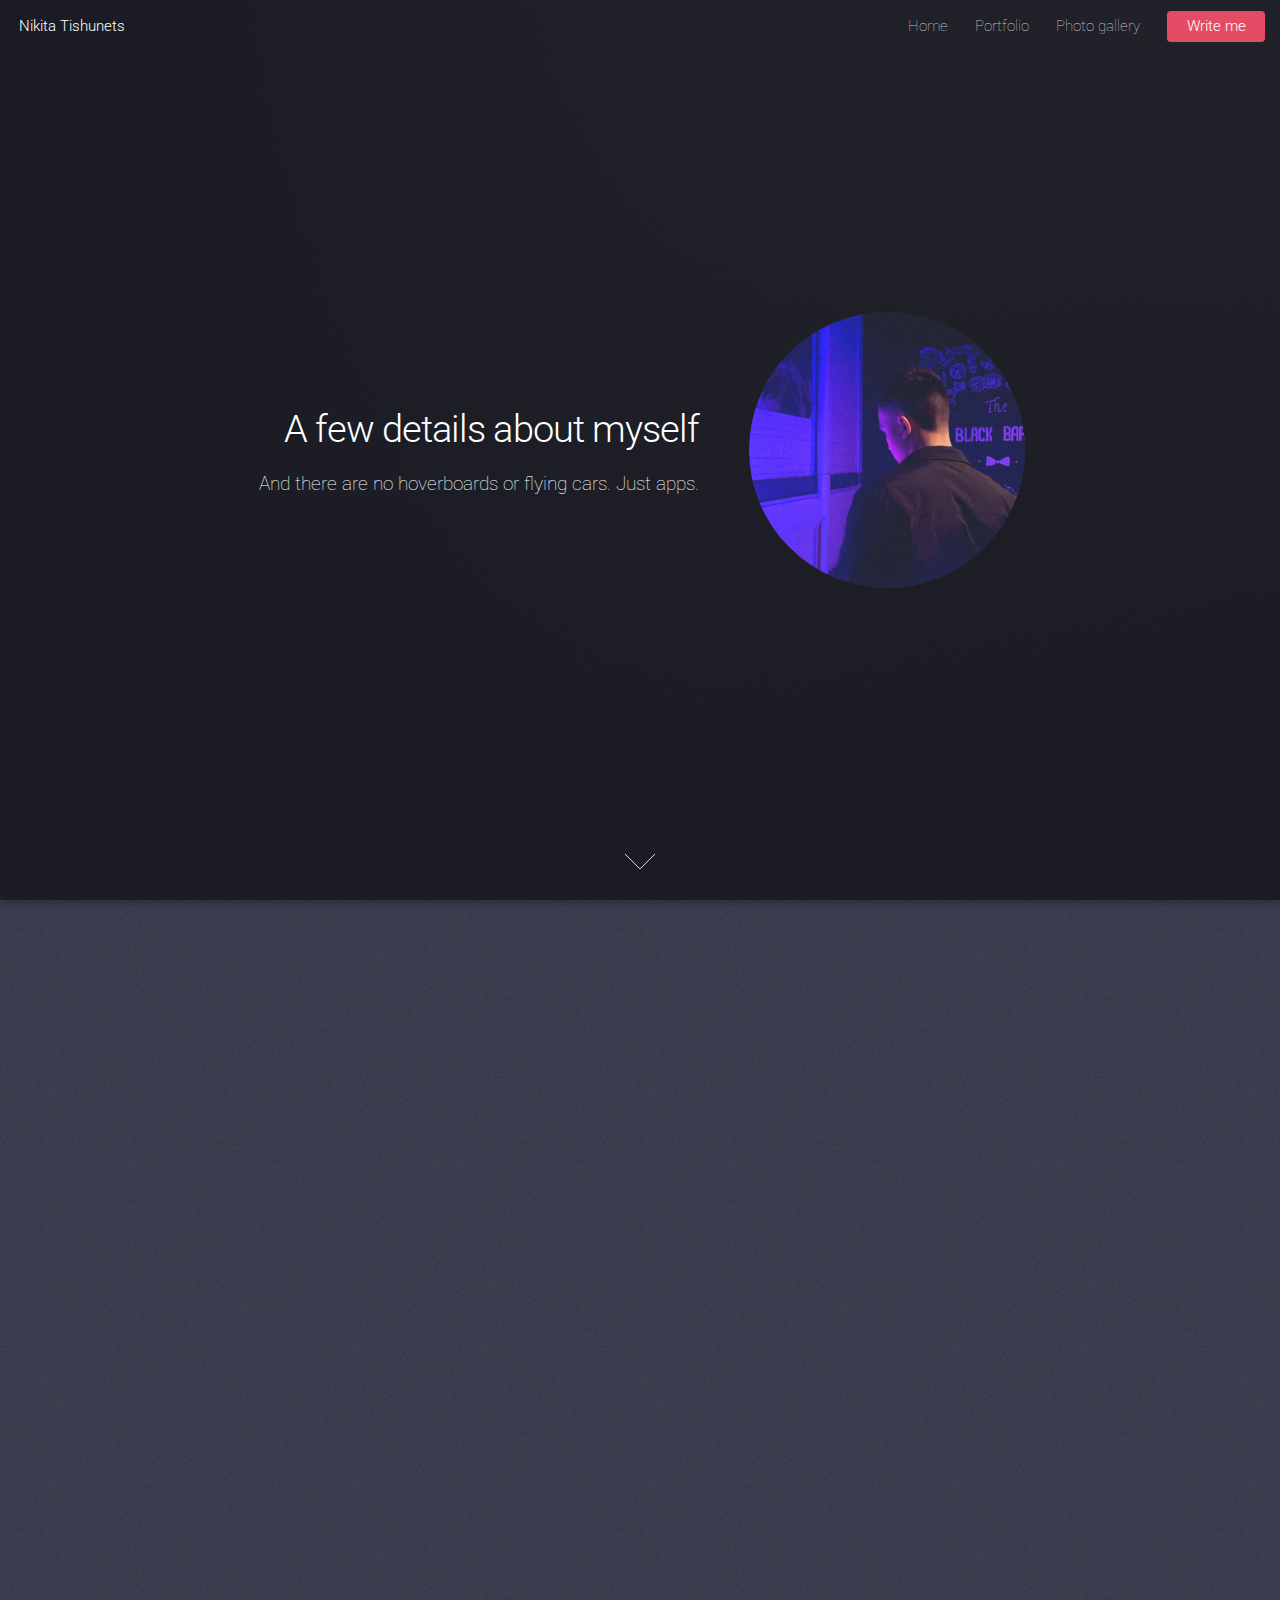
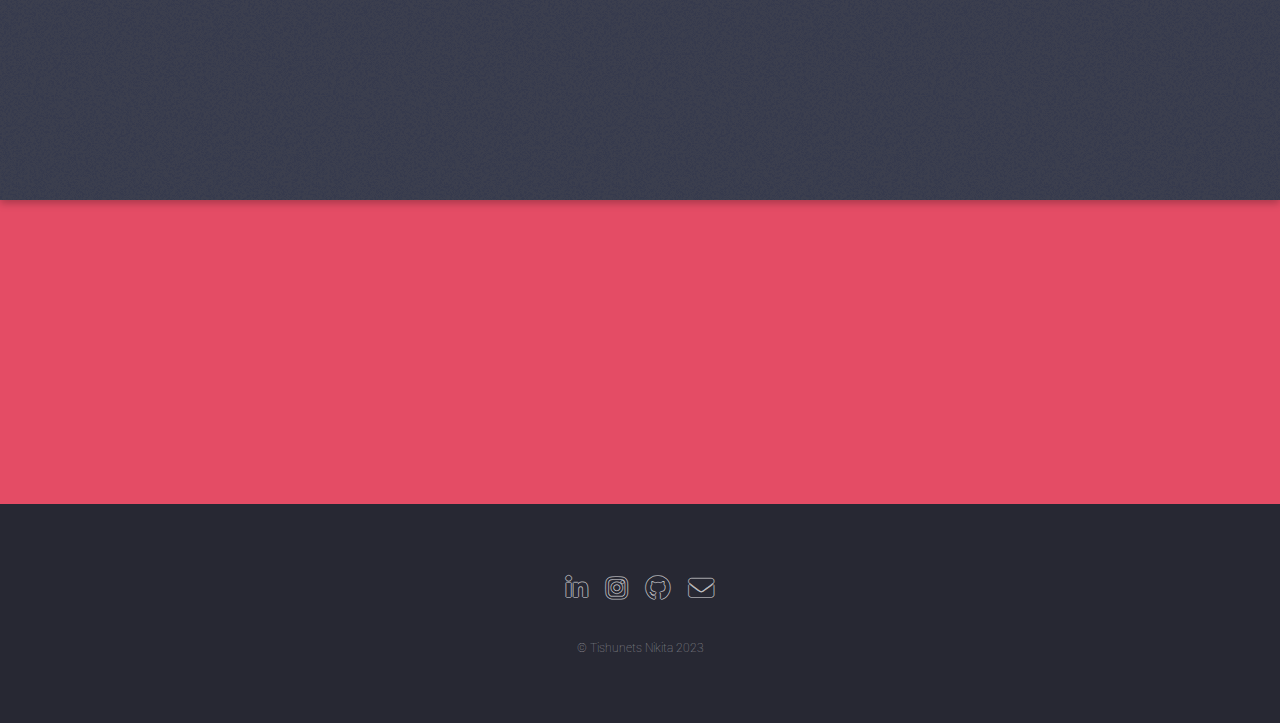
<file: index.html>
<!DOCTYPE HTML>

<html>
	<head>
		<title>nikitezz</title>
		<meta charset="utf-8" />
		<meta name="viewport" content="width=device-width, initial-scale=1, user-scalable=no" />
		<link rel="stylesheet" href="assets/css/main.css" />
		<noscript><link rel="stylesheet" href="assets/css/noscript.css" /></noscript>
		<link rel="shortcut icon" href="images/4.jpg" type="image/x-icon">
	</head>
	<body class="is-preload landing">
		<div id="page-wrapper">
				<header id="header">
					<h1 id="logo" translate="no"><a href="index.html">Nikita Tishunets</a></h1>
					<nav id="nav">
						<ul>
							<li><a href="index.html">Home</a></li>
							<li><a href="portfolio/index.html">Portfolio</a></li>
							<li><a href="photoGallery/index.html">Photo gallery							</a></li>
							<li><a href="messageUser/index.html" class="button primary">Write me</a></li>
						</ul>
					</nav>
				</header>
				<section id="banner">
					<div class="content">
						<header>
							<h2 translate="no">A few details about myself</h2>
							<p translate="no">And there are no hoverboards or flying cars.
							Just apps.</p>
						</header>
						<span class="image"><img src="images/1.jpg" alt="" /></span>
					</div>
					<a href="#one" class="goto-next scrolly">Next</a>
				</section>

				<section id="one" class="spotlight style1 bottom">
					
					<span class="image fit main"><img src="images/3.jpg" alt="" /></span>
					<div class="content">
						<div class="container">
							<div class="row">
								<div class="col-4 col-12-medium">
									<header>
										<h2>What I do?</h2>
										<p>It made me forget what I was doing.</p>
									</header>
								</div>
								<div class="col-4 col-12-medium">
									<p>I have been developing websites for several years. At the moment I devote more time to back-end development.</p>
								</div>
								<div class="col-4 col-12-medium">
									<p>I work with modern technologies such as: HTML, CSS (Bootstrap), JS (Vue), PHP, Laravel, MqSQL...<br>I have experience with version control system git..</p>
								</div>
							</div>
						</div>
					</div>
					<a href="#five" class="goto-next scrolly">Next</a>

				</section>

				<section id="five" class="wrapper style2 special fade">
					
					<div class="container">
						<header>
							<h2>Order service							</h2>
							<p>Write your email address and I will contact you..</p>
						</header>

						<form method="post" action="https://sheetdb.io/api/v1/th6o8rxmzz4rt" method="post" id="sheetdb-form" class="cta">
							<div class="row gtr-uniform gtr-50">
								<div class="col-8 col-12-xsmall"><input type="email" name="data[email]" id="email" required autocomplete="off" placeholder="Your Email Address" /></div>
								<div class="col-4 col-12-xsmall"><input type="submit" value="Get Started" class="fit primary" /></div>
							</div>
						</form>
					</div>
				</section>
				
			<!-- Footer -->
				<footer id="footer">
					<ul class="icons">
						<li><a href="#" class="icon brands alt fa-linkedin-in"><span class="label">LinkedIn</span></a></li>
						<li><a href="https://instagram.com/nikitezzz?igshid=YmMyMTA2M2Y=" class="icon brands alt fa-instagram"><span class="label">Instagram</span></a></li>
						<li><a href="https://github.com/nikitezz" class="icon brands alt fa-github"><span class="label">GitHub</span></a></li>
						<li><a href="tischunez@gmail.com" class="icon solid alt fa-envelope"><span class="label">Email</span></a></li>
					</ul>
					<ul class="copyright">
						<li>&copy; Tishunets Nikita 2023</li>
					</ul>
				</footer>

		</div>

		<!-- Scripts -->
			<script src="assets/js/jquery.min.js"></script>
			<script src="assets/js/jquery.scrolly.min.js"></script>
			<script src="assets/js/jquery.dropotron.min.js"></script>
			<script src="assets/js/jquery.scrollex.min.js"></script>
			<script src="assets/js/browser.min.js"></script>
			<script src="assets/js/breakpoints.min.js"></script>
			<script src="assets/js/util.js"></script>
			<script src="assets/js/main.js"></script>
			<script>
				var form = document.getElementById('sheetdb-form');
				form.addEventListener("submit",e=>{
					e.preventDefault();
					fetch(form.action,{
						method: "POST",
						body: new FormData(document.getElementById("sheetdb-form")),
					}).then(
							response =>response.json(),
							alert("Данные отправлены успешно! Автор свяжется с вами)")
						);
						
					});
			</script>

	</body>
</html>
</file>
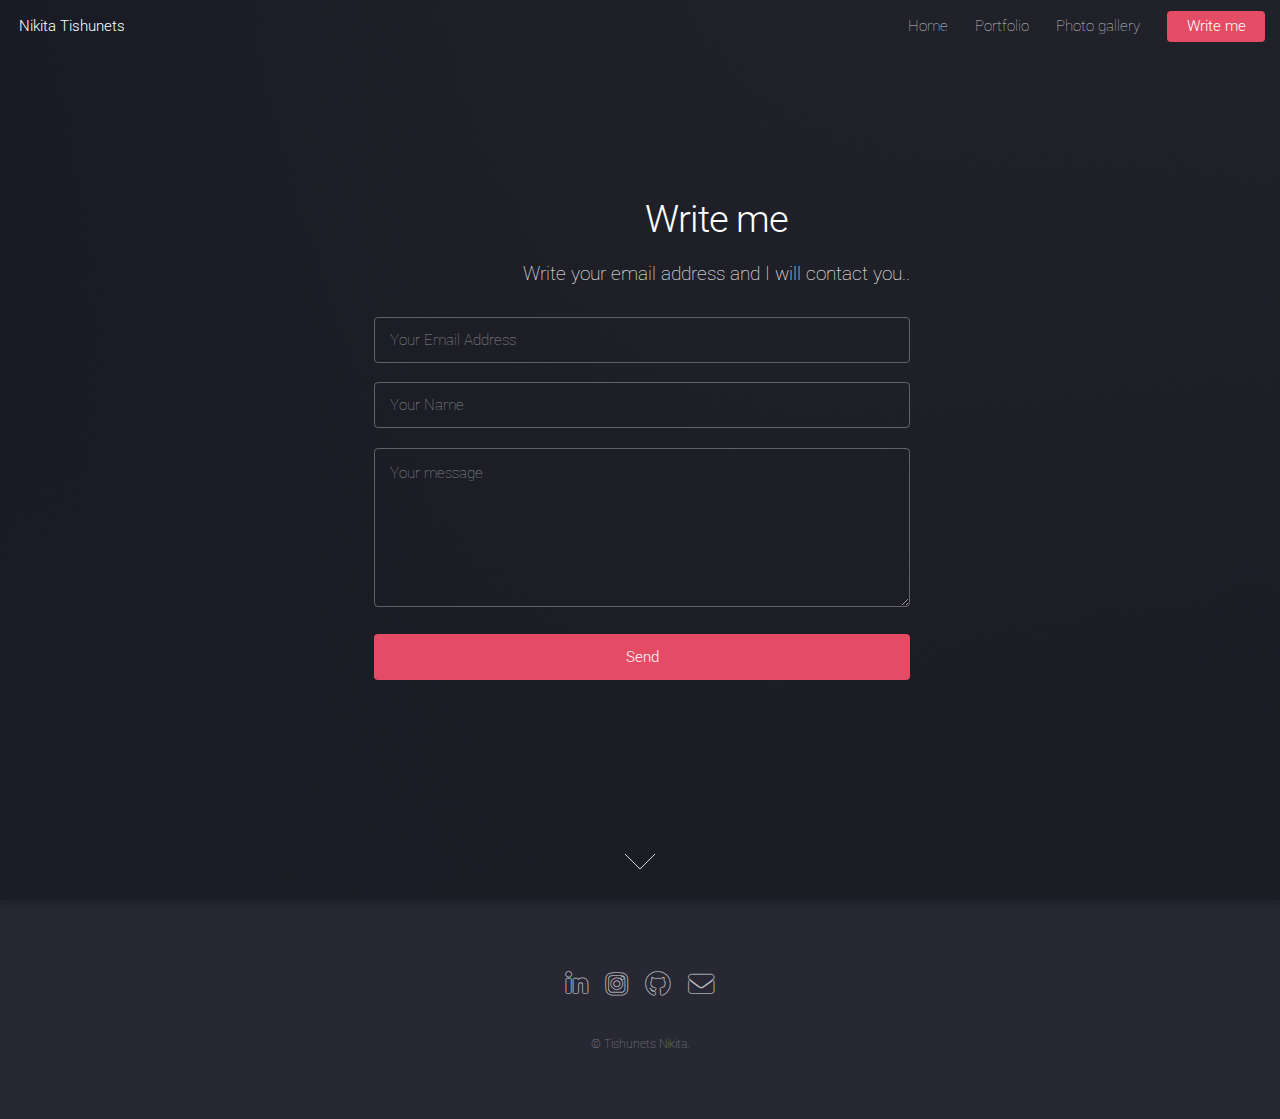
<file: messageUser/index.html>
<!DOCTYPE HTML>

<html>
	<head>
		<title>nikitezz</title>
		<meta charset="utf-8" />
		<meta name="viewport" content="width=device-width, initial-scale=1, user-scalable=no" />
		<link rel="stylesheet" href="../assets/css/main.css" />
		<noscript><link rel="stylesheet" href="../assets/css/noscript.css" /></noscript>
		<link rel="shortcut icon" href="../images/4.jpg" type="image/x-icon">
	</head>
	<body class="is-preload landing">
		<div id="page-wrapper">

			<!-- Header -->
				<header id="header">
					<h1 id="logo"><a href="../index.html">Nikita Tishunets</a></h1>
					<nav id="nav">
						<ul>
                            <li><a href="../index.html">Home</a></li>
							<li><a href="../portfolio/index.html">Portfolio</a></li>
							<li><a href="../photoGallery/index.html">Photo gallery							</a></li>
							<li><a href="../messageUser/index.html" class="button primary">Write me</a></li>						</ul>
					</nav>
				</header>

			<!-- Banner -->
				<section id="banner">
					<div class="content">
						<header>
							<h2 style="text-align: center;">Write me							</h2>
							<p style="text-align: center;">Write your email address and I will contact you..</p>
                            <br>
						</header>

						<form method="post" action="https://sheetdb.io/api/v1/th6o8rxmzz4rt" id="sheetdb" class="cta">
							<div class="row gtr-uniform gtr-50">
								<div class="col-12 col-12-xsmall"><input type="email" name="data[email]" id="email" required autocomplete="off" placeholder="Your Email Address" /></div>
                                <div class="col-12 col-12-xsmall"><input type="text" name="data[name]" id="name" required autocomplete="off" placeholder="Your Name" /></div>
                                <div class="col-12 col-12-xsmall"><textarea name="data[message]" id="message" cols="30" rows="5" placeholder="Your message"></textarea></div>
                            </div><br>
                            <div class="col-4 col-12-xsmall"><input type="submit" value="Send" class="fit primary" /></div>

						</form>
					</div>
					<a href="#footer" class="goto-next scrolly">Next</a>
				</section>

				
			<!-- Footer -->
				<footer id="footer">
					<ul class="icons">
						<li><a href="#" class="icon brands alt fa-linkedin-in"><span class="label">LinkedIn</span></a></li>
						<li><a href="https://instagram.com/nikitezzz?igshid=YmMyMTA2M2Y=" class="icon brands alt fa-instagram"><span class="label">Instagram</span></a></li>
						<li><a href="https://github.com/nikitezz" class="icon brands alt fa-github"><span class="label">GitHub</span></a></li>
						<li><a href="tischunez@gmail.com" class="icon solid alt fa-envelope"><span class="label">Email</span></a></li>
					</ul>
					<ul class="copyright">
						<li>&copy; Tishunets Nikita.</li>
					</ul>
				</footer>

		</div>

		<!-- Scripts -->
			<script src="../assets/js/jquery.min.js"></script>
			<script src="../assets/js/jquery.scrolly.min.js"></script>
			<script src="../assets/js/jquery.dropotron.min.js"></script>
			<script src="../assets/js/jquery.scrollex.min.js"></script>
			<script src="../assets/js/browser.min.js"></script>
			<script src="../assets/js/breakpoints.min.js"></script>
			<script src="../assets/js/util.js"></script>
			<script src="../assets/js/main.js"></script>
            <script>
				var form = document.getElementById('sheetdb');
				form.addEventListener("submit",e=>{
					e.preventDefault();
					fetch(form.action,{
						method: "POST",
						body: new FormData(document.getElementById("sheetdb")),
					}).then(
							response =>response.json(),
							alert("Данные отправлены успешно! Автор свяжется с вами)")
						);
						
					});
			</script>

	</body>
</html>
</file>
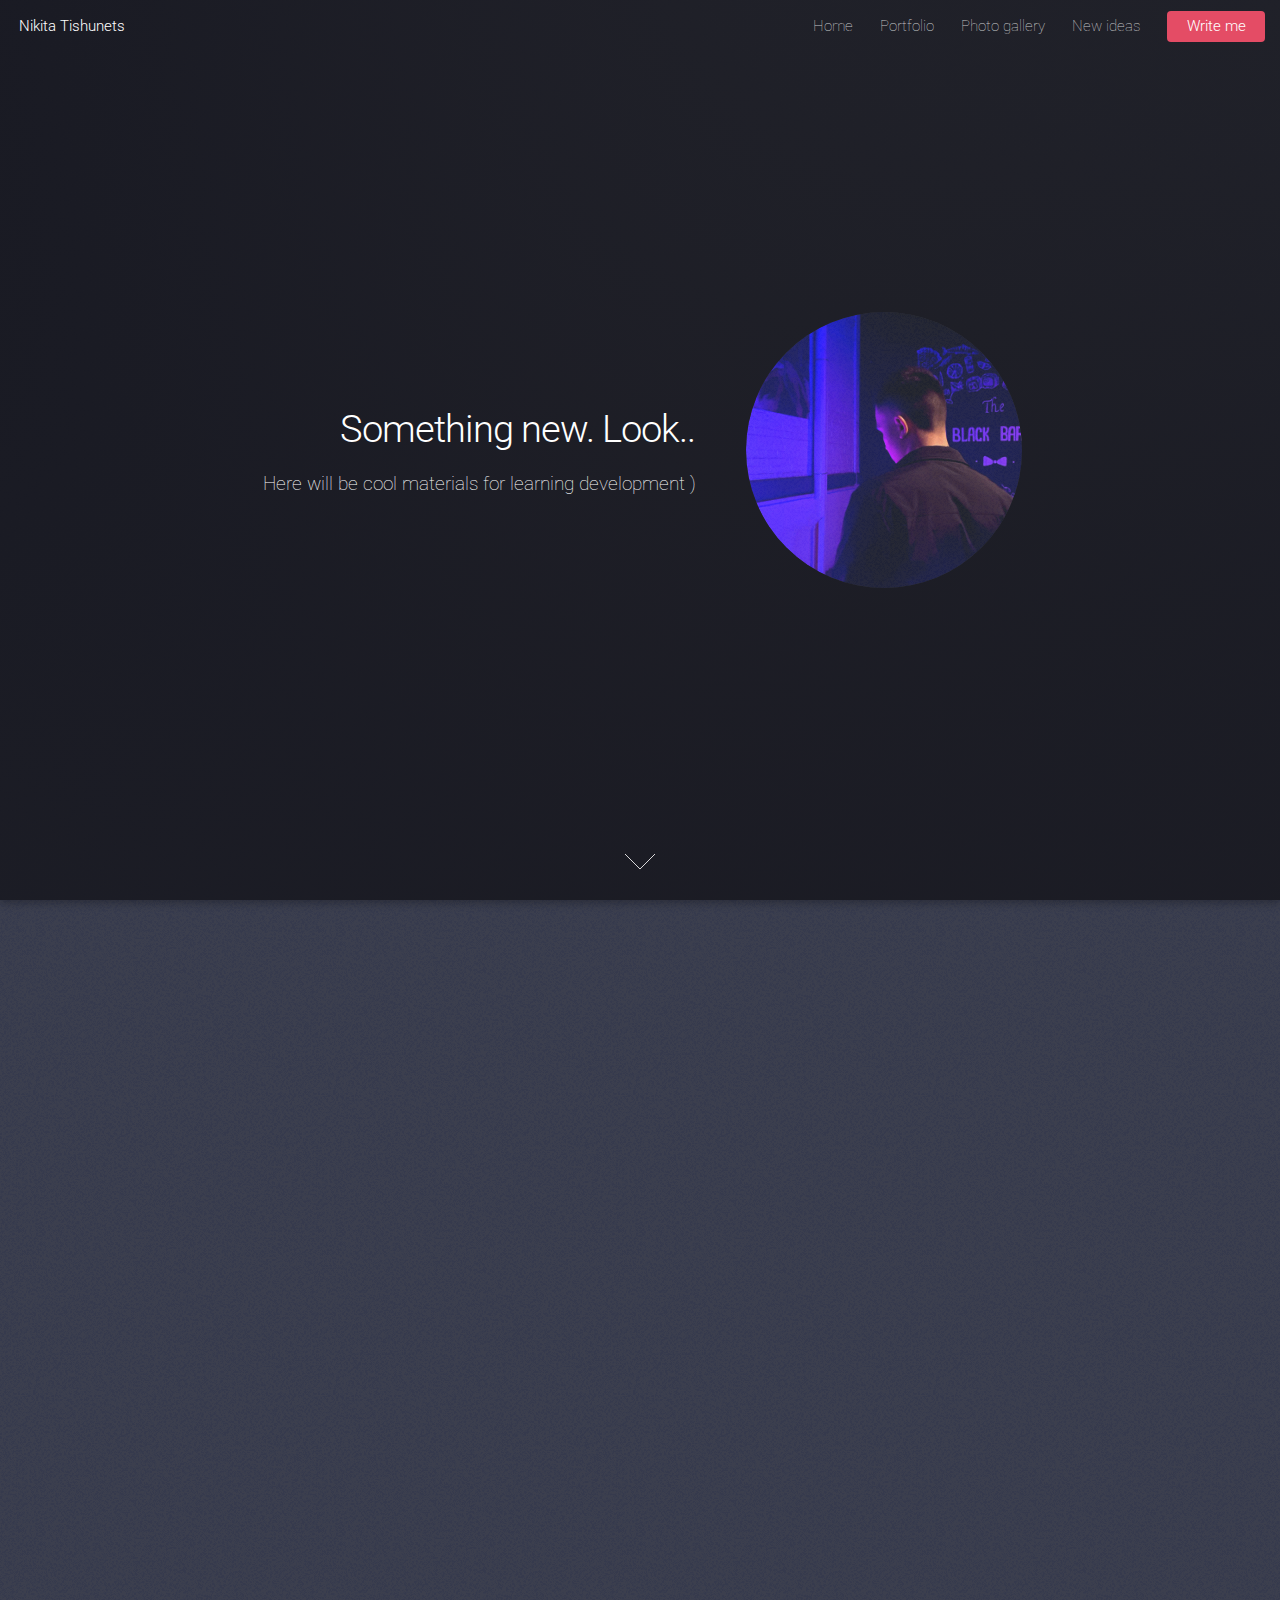
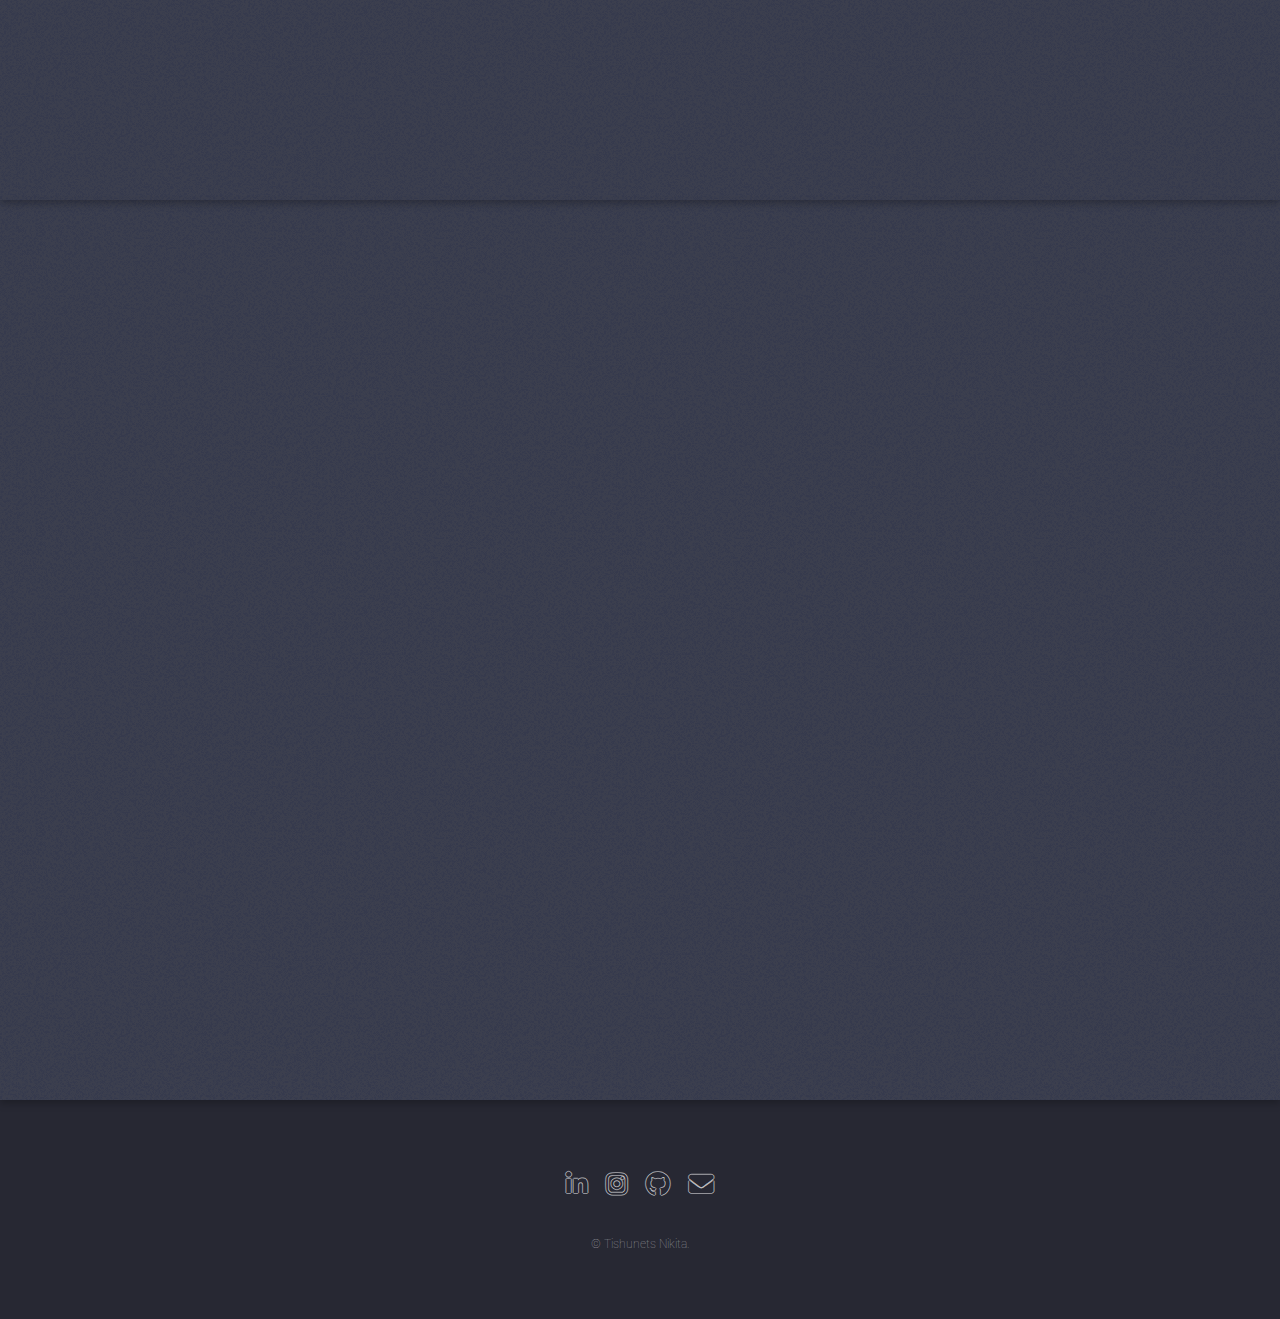
<file: newIdeas/index.html>
<!DOCTYPE HTML>

<html>
	<head>
		<title>nikitezz</title>
		<meta charset="utf-8" />
		<meta name="viewport" content="width=device-width, initial-scale=1, user-scalable=no" />
		<link rel="stylesheet" href="../assets/css/main.css" />
		<noscript><link rel="stylesheet" href="../assets/css/noscript.css" /></noscript>
		<link rel="shortcut icon" href="../images/4.jpg" type="image/x-icon">
	</head>
	<body class="is-preload landing">
		<div id="page-wrapper">

			<!-- Header -->
				<header id="header">
					<h1 id="logo"><a href="../index.html">Nikita Tishunets</a></h1>
					<nav id="nav">
						<ul>
							<li><a href="../index.html">Home</a></li>
							<li><a href="../portfolio/index.html">Portfolio</a></li>
							<li><a href="../photoGallery/index.html">Photo gallery							</a></li>
							<li><a href="#">New ideas</a></li>
							<li><a href="../messageUser/index.html" class="button primary">Write me</a></li>						</ul>
					</nav>
				</header>

			<!-- Banner -->
				<section id="banner">
					<div class="content">
						<header>
							<h2>Something new. Look..</h2>
							<p>Here will be cool materials for learning development )</p>
						</header>
						<span class="image"><img src="../images/1.jpg" alt="" /></span>
					</div>
					<a href="#one" class="goto-next scrolly">Next</a>
				</section>

                <section id="one" class="spotlight style1 bottom">
					<span class="image fit main"><img src="../images/9.jpg" alt="" /></span>
					<div class="content">
						<div class="container">
							<div class="row">
								<div class="col-4 col-12-medium">
									<header>
										<img src="../images/9.jpg" alt="" class="img-portfolio">
									</header>
								</div>
								<div class="col-5 col-12-medium">
									<p>
                                        Kind of like Netflix, but for developers! Take your programming skills to the next level with expert screencasts for PHP, Laravel, Vue and more.
                                        </p>
									<div class="col-2 col-5-xsmall"><a href="https://laracasts.com/"><input type="submit" value="Read more" class="fit primary" /></a></div>
								</div>
							</div>
						</div>
					</div>
					<a href="#two" class="goto-next scrolly">Next</a>
                </section>

                <section id="two" class="spotlight style1 bottom">
					<span class="image fit main"><img src="../images/10.jpg" alt="" /></span>
					<div class="content">
						<div class="container">
							<div class="row">
								<div class="col-4 col-12-medium">
									<header>
										<img src="../images/10.jpg" alt="" class="img-portfolio">
									</header>
								</div>
								<div class="col-5 col-12-medium">
									<p>
                                        Official documentation of the Laravel framework. Check out                                        </p>
									<div class="col-2 col-5-xsmall"><a href="https://laravel.com/"><input type="submit" value="Read more" class="fit primary" /></a></div>
								</div>
							</div>
						</div>
					</div>
					<a href="#footer" class="goto-next scrolly">Next</a>
                </section>
				
			<!-- Footer -->
				<footer id="footer">
					<ul class="icons">
						<li><a href="#" class="icon brands alt fa-linkedin-in"><span class="label">LinkedIn</span></a></li>
						<li><a href="https://instagram.com/nikitezzz?igshid=YmMyMTA2M2Y=" class="icon brands alt fa-instagram"><span class="label">Instagram</span></a></li>
						<li><a href="https://github.com/nikitezz" class="icon brands alt fa-github"><span class="label">GitHub</span></a></li>
						<li><a href="tischunez@gmail.com" class="icon solid alt fa-envelope"><span class="label">Email</span></a></li>
					</ul>
					<ul class="copyright">
						<li>&copy; Tishunets Nikita.</li>
					</ul>
				</footer>

		</div>

		<!-- Scripts -->
			<script src="../assets/js/jquery.min.js"></script>
			<script src="../assets/js/jquery.scrolly.min.js"></script>
			<script src="../assets/js/jquery.dropotron.min.js"></script>
			<script src="../assets/js/jquery.scrollex.min.js"></script>
			<script src="../assets/js/browser.min.js"></script>
			<script src="../assets/js/breakpoints.min.js"></script>
			<script src="../assets/js/util.js"></script>
			<script src="../assets/js/main.js"></script>

	</body>
</html>
</file>
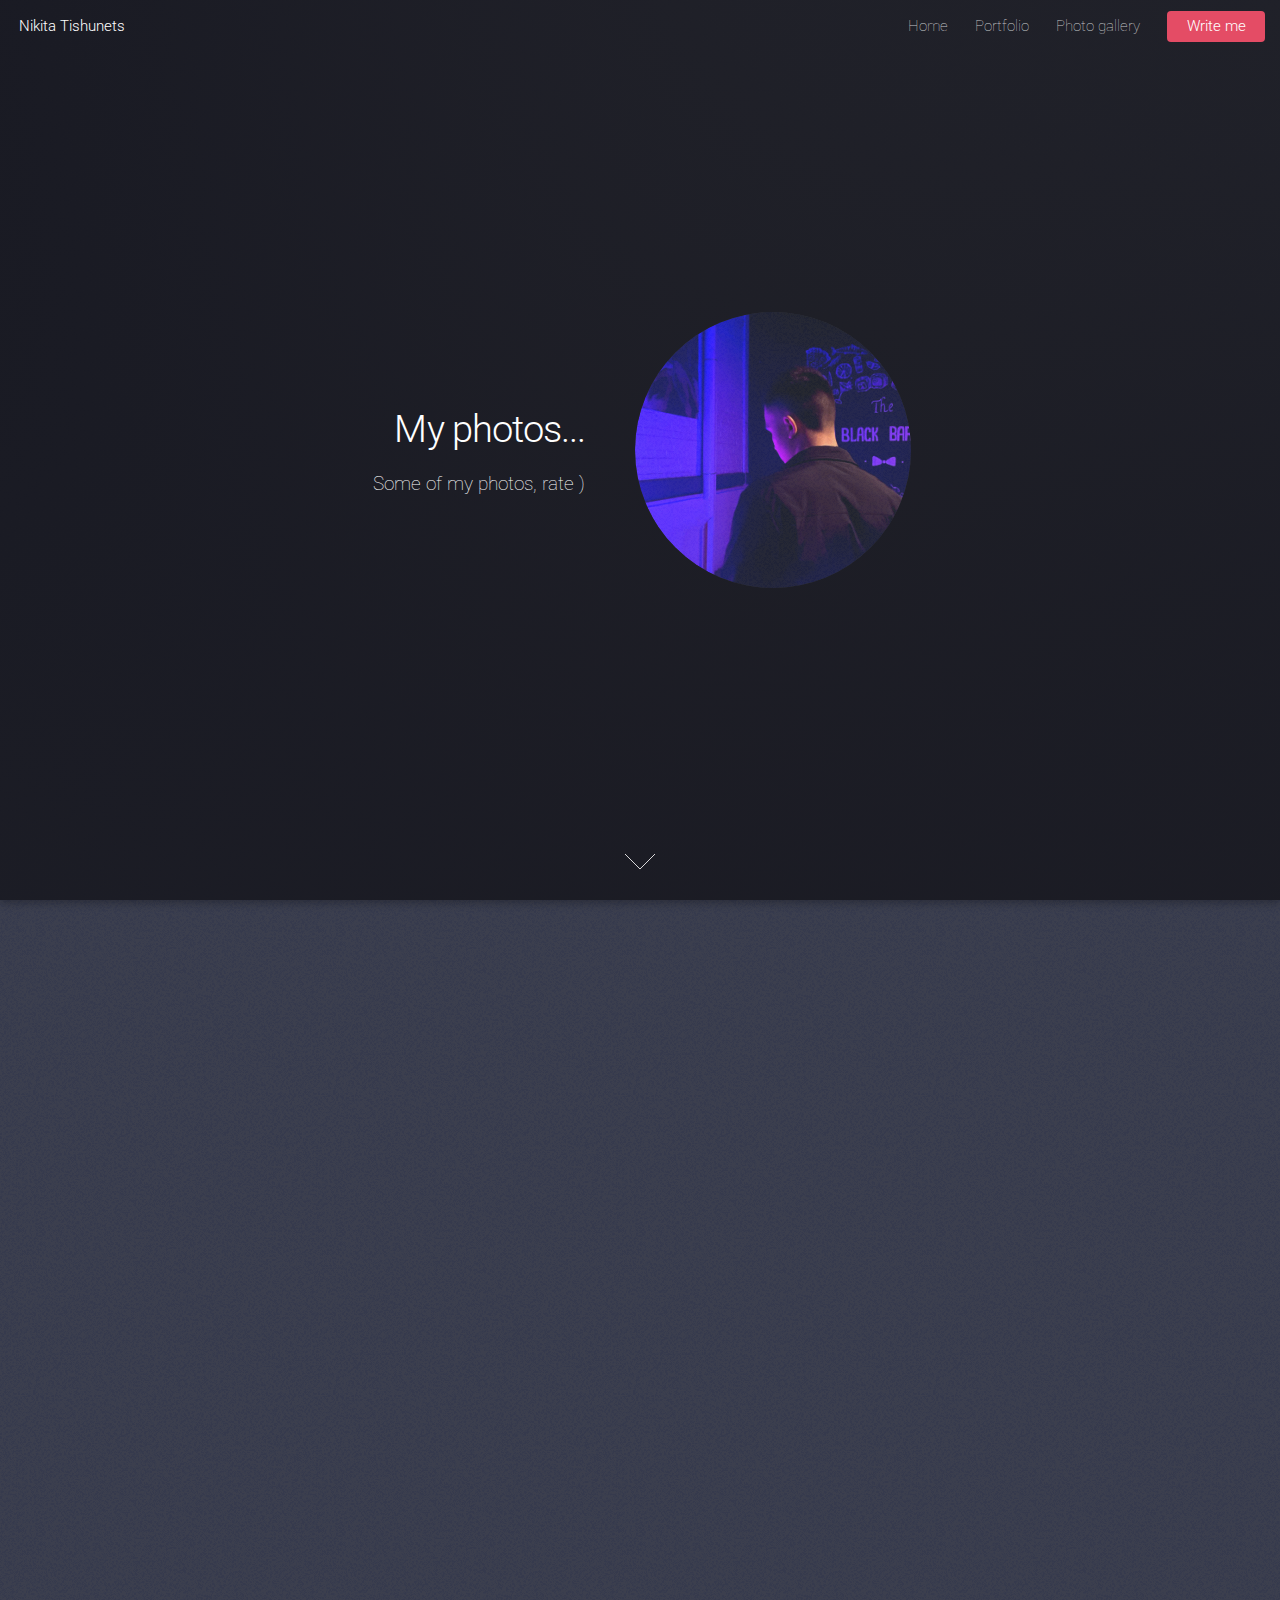
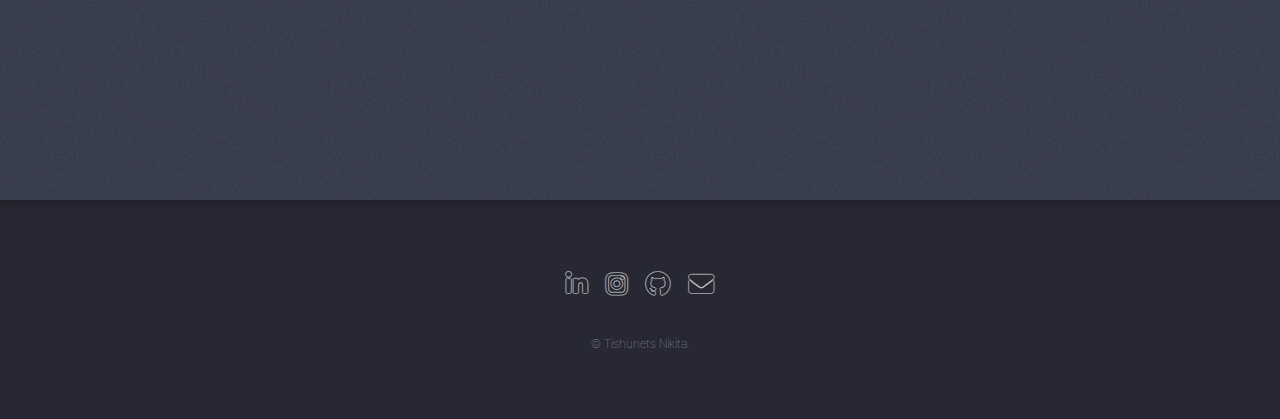
<file: photoGallery/index.html>
<!DOCTYPE HTML>

<html>
	<head>
		<title>nikitezz</title>
		<meta charset="utf-8" />
		<meta name="viewport" content="width=device-width, initial-scale=1, user-scalable=no" />
		<link rel="stylesheet" href="../assets/css/main.css" />
		<noscript><link rel="stylesheet" href="../assets/css/noscript.css" /></noscript>
		<link rel="shortcut icon" href="../images/4.jpg" type="image/x-icon">
	</head>
	<body class="is-preload landing">
		<div id="page-wrapper">

			<!-- Header -->
				<header id="header">
					<h1 id="logo"><a href="../index.html">Nikita Tishunets</a></h1>
					<nav id="nav">
						<ul>
							<li><a href="../index.html">Home</a></li>
							<li><a href="../portfolio/index.html">Portfolio</a></li>
							<li><a href="../photoGallery/index.html">Photo gallery							</a></li>
							<li><a href="../messageUser/index.html" class="button primary">Write me</a></li>						</ul>
					</nav>
				</header>

			<!-- Banner -->
				<section id="banner">
					<div class="content">
						<header>
							<h2>My photos...</h2>
                            <p>Some of my photos, rate )</p>
                        </header>
						<span class="image"><img src="../images/1.jpg" alt="" /></span>
					</div>
					<a href="#one" class="goto-next scrolly">Next</a>
				</section>

				<section id="one" class="spotlight style1 bottom">
					<span class="image fit main"><img src="../images/7.jpg" alt="" /></span>
                    <div class="block-content">
                        
                    </div>
					<a href="#footer" class="goto-next scrolly">Next</a>

				</section>
			<!-- Footer -->
				<footer id="footer">
					<ul class="icons">
						<li><a href="#" class="icon brands alt fa-linkedin-in"><span class="label">LinkedIn</span></a></li>
						<li><a href="https://instagram.com/nikitezzz?igshid=YmMyMTA2M2Y=" class="icon brands alt fa-instagram"><span class="label">Instagram</span></a></li>
						<li><a href="https://github.com/nikitezz" class="icon brands alt fa-github"><span class="label">GitHub</span></a></li>
						<li><a href="tischunez@gmail.com" class="icon solid alt fa-envelope"><span class="label">Email</span></a></li>
					</ul>
					<ul class="copyright">
						<li>&copy; Tishunets Nikita.</li>
					</ul>
				</footer>

		</div>

		<!-- Scripts -->
			<script src="../assets/js/jquery.min.js"></script>
			<script src="../assets/js/jquery.scrolly.min.js"></script>
			<script src="../assets/js/jquery.dropotron.min.js"></script>
			<script src="../assets/js/jquery.scrollex.min.js"></script>
			<script src="../assets/js/browser.min.js"></script>
			<script src="../assets/js/breakpoints.min.js"></script>
			<script src="../assets/js/util.js"></script>
			<script src="../assets/js/main.js"></script>

	</body>
</html>
</file>
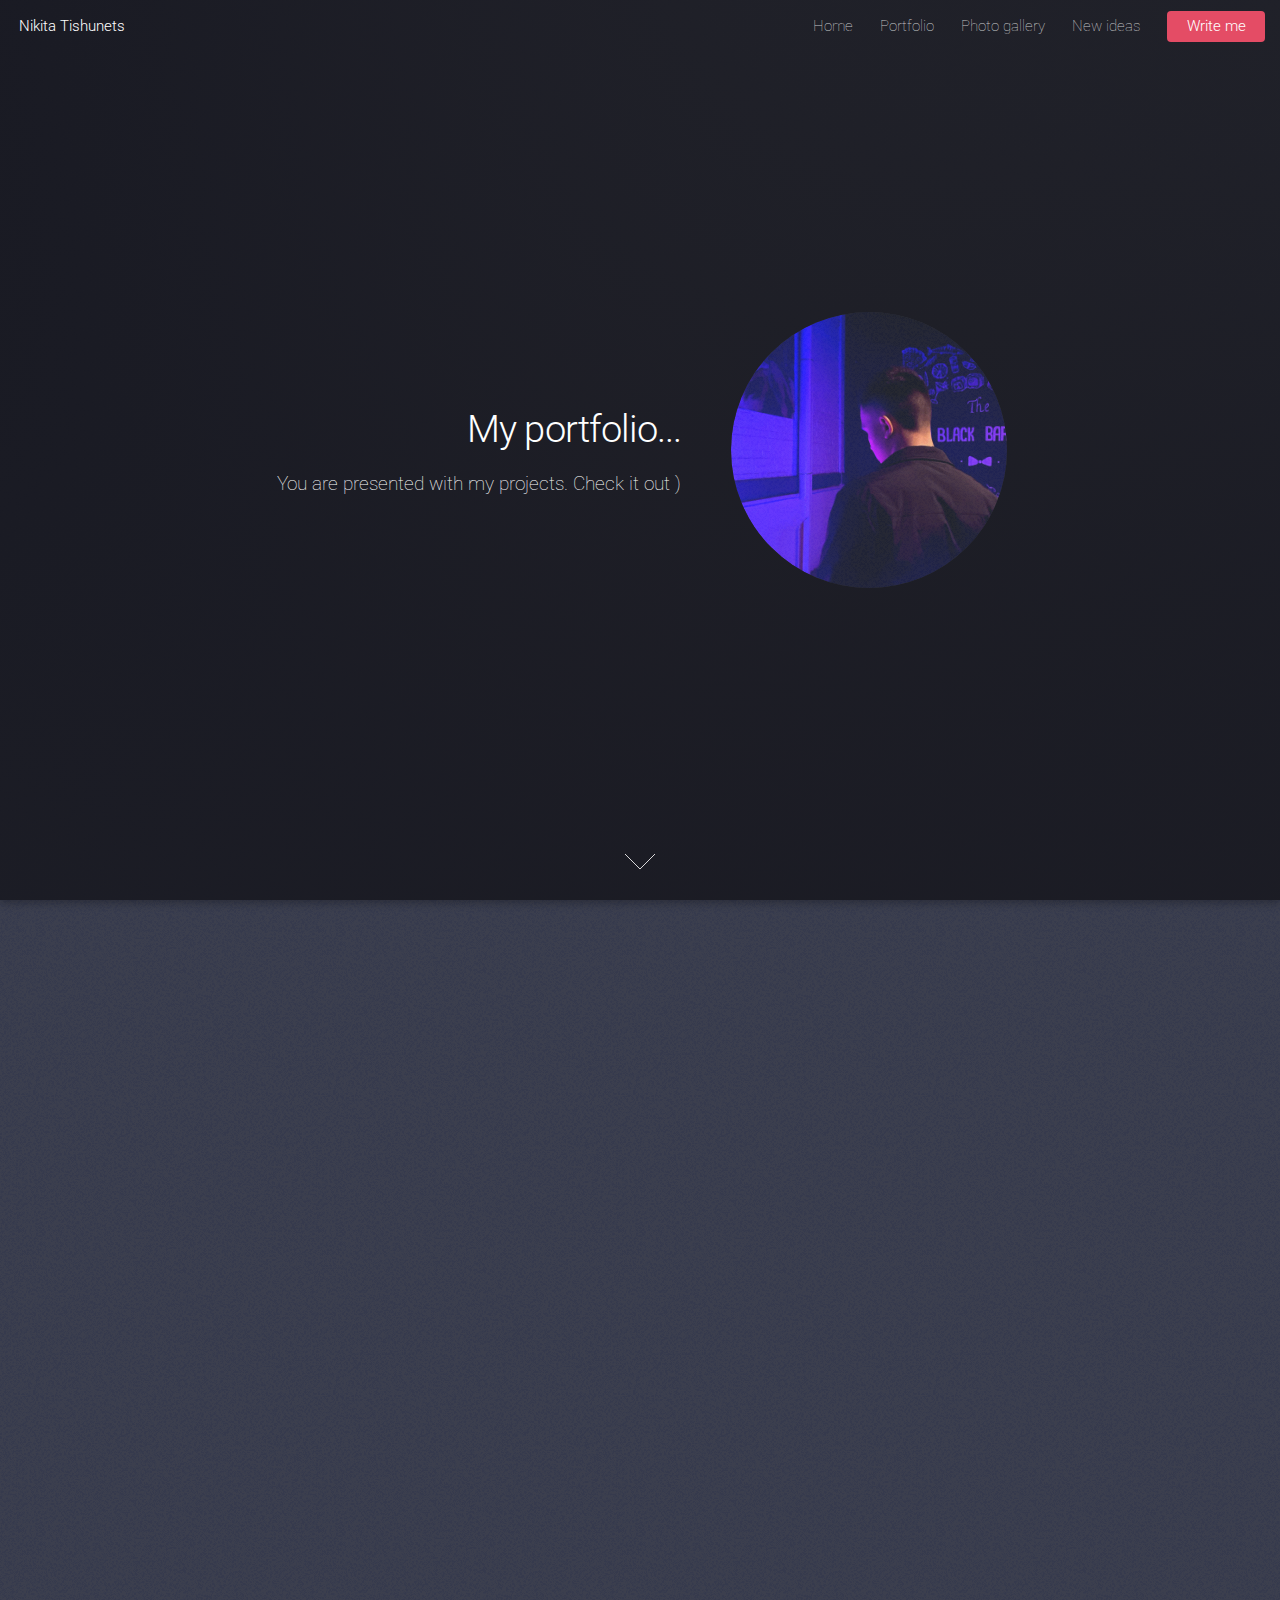
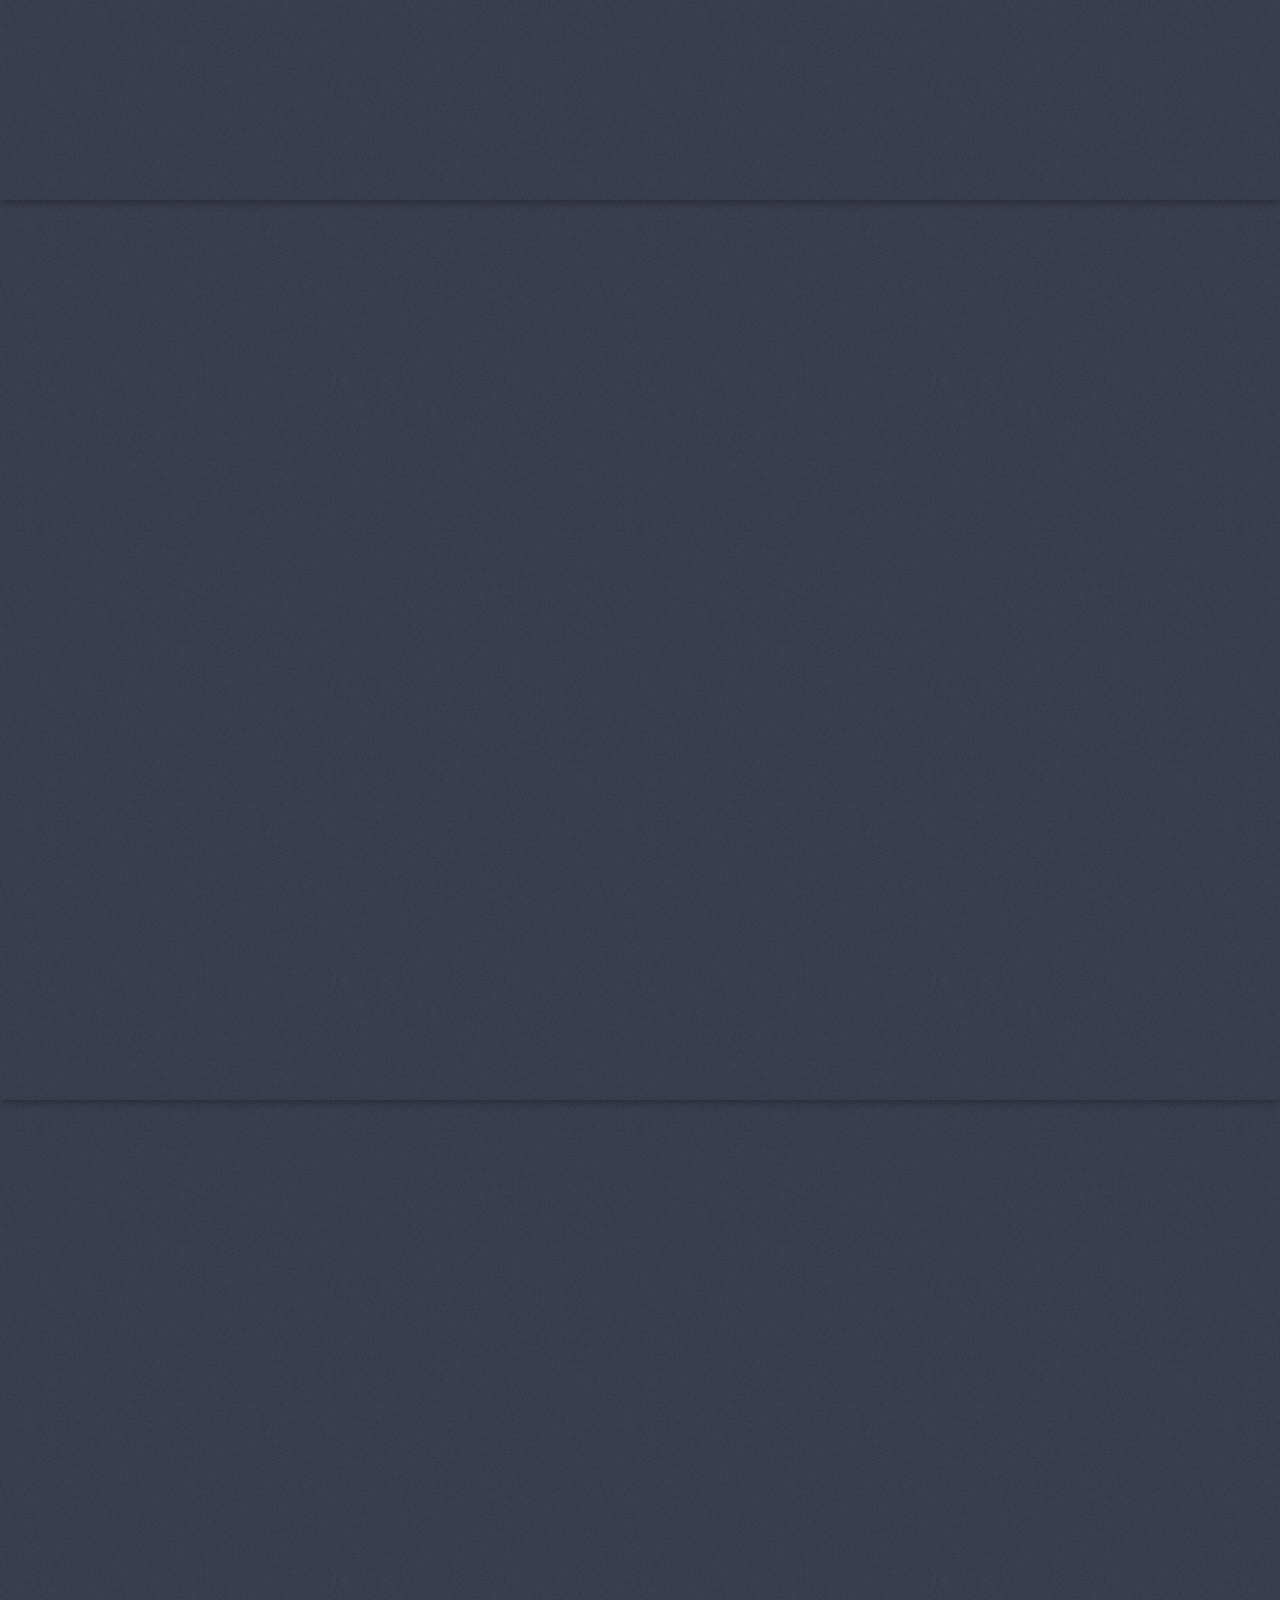
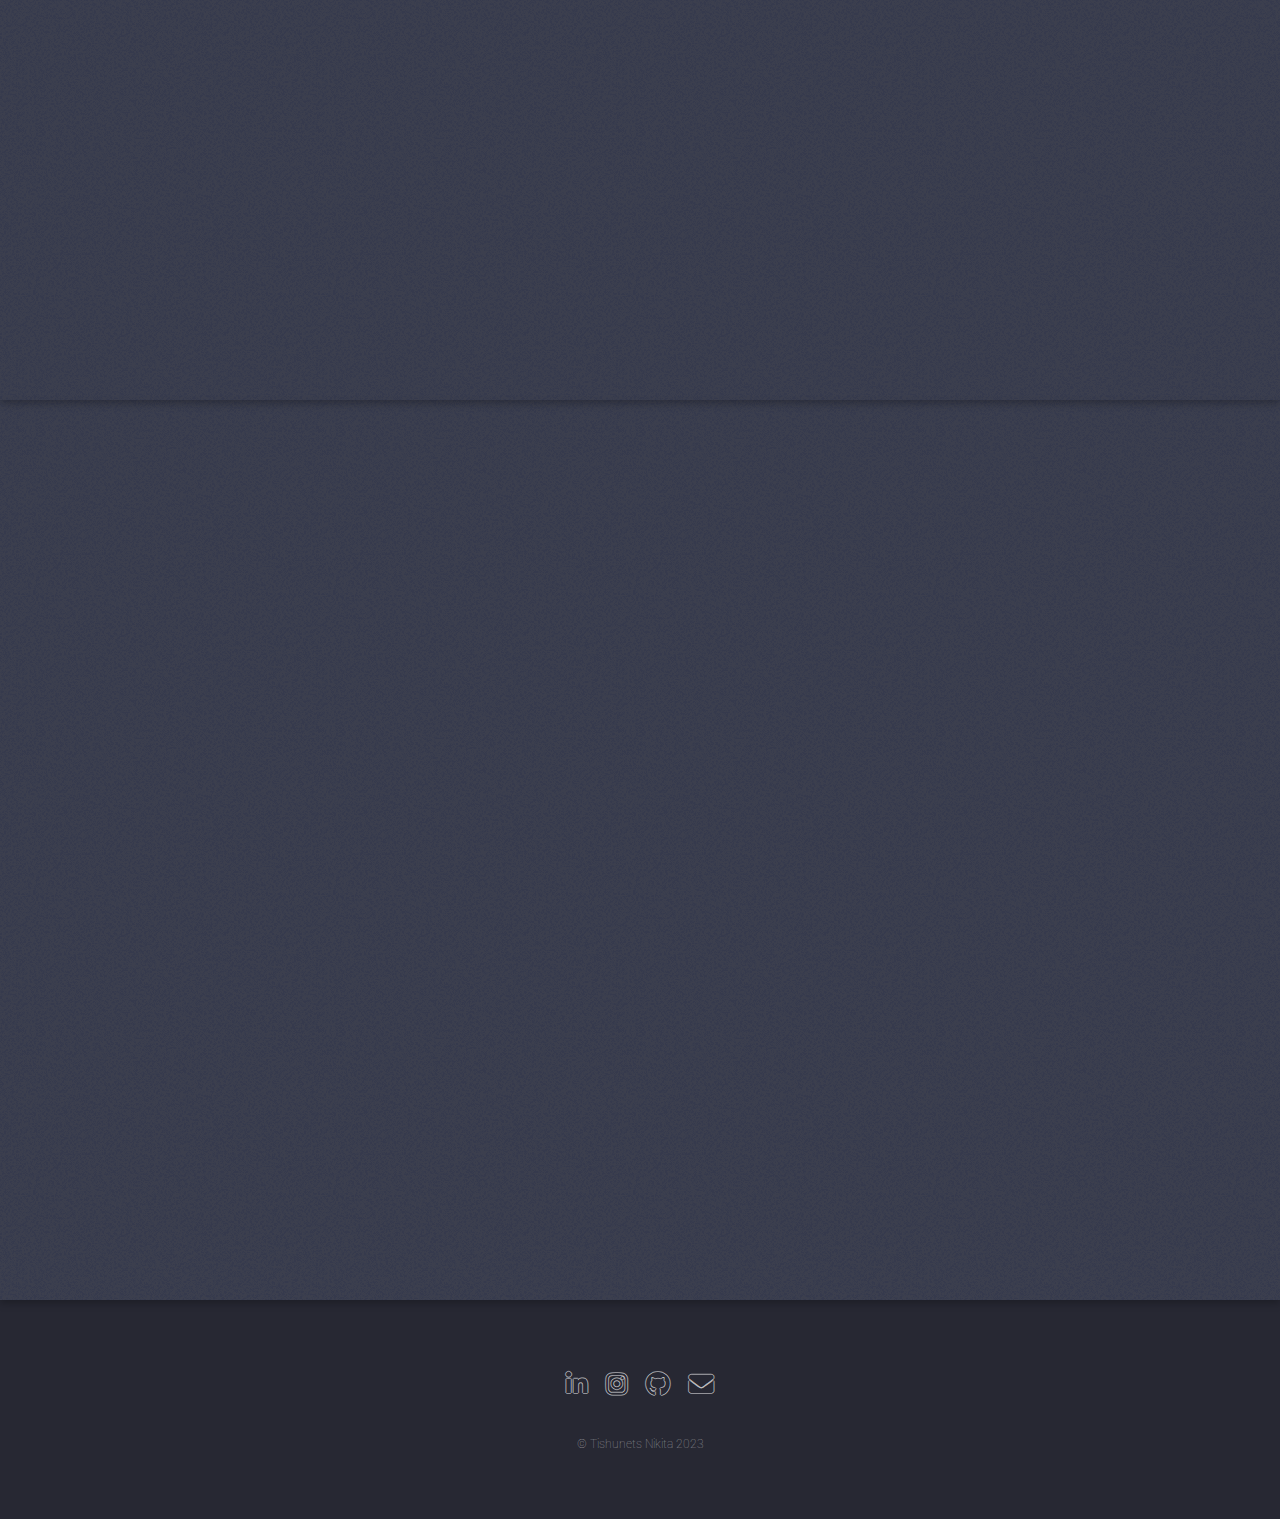
<file: portfolio/index.html>
<!DOCTYPE HTML>

<html>
	<head>
		<title>nikitezz</title>
		<meta charset="utf-8" />
		<meta name="viewport" content="width=device-width, initial-scale=1, user-scalable=no" />
		<link rel="stylesheet" href="../assets/css/main.css" />
		<noscript><link rel="stylesheet" href="../assets/css/noscript.css" /></noscript>
		<link rel="shortcut icon" href="../images/4.jpg" type="image/x-icon">
	</head>
	<body class="is-preload landing">
		<div id="page-wrapper">

			<!-- Header -->
				<header id="header">
					<h1 id="logo"><a href="../index.html">Nikita Tishunets</a></h1>
					<nav id="nav">
						<ul>
							<li><a href="../index.html">Home</a></li>
							<li><a href="../portfolio/index.html">Portfolio</a></li>
							<li><a href="../photoGallery/index.html">Photo gallery							</a></li>
							<li><a href="../newIdeas/index.html">New ideas</a></li>
							<li><a href="../messageUser/index.html" class="button primary">Write me</a></li>						</ul>
					</nav>
				</header>

			<!-- Banner -->
				<section id="banner">
					<div class="content">
						<header>
							<h2>My portfolio...</h2>
							<p>You are presented with my projects. Check it out )</p>
						</header>
						<span class="image"><img src="../images/1.jpg" alt="" /></span>
					</div>
					<a href="#one" class="goto-next scrolly">Next</a>
				</section>

				<section id="one" class="spotlight style1 bottom">
					<span class="image fit main"><img src="../images/7.jpg" alt="" /></span>
					<div class="content">
						<div class="container">
							<div class="row">
								<div class="col-4 col-12-medium">
									<header>
										<img src="../images/5.jpg" alt="" class="img-portfolio">
									</header>
								</div>
								<div class="col-5 col-12-medium">
									<p>Interactive site about the Gomel region, with the ability to view information on the map about cultural values..</p>
									<div class="col-2 col-5-xsmall"><a href="https://gomelggaek.vercel.app/"><input type="submit" value="Visit" class="fit primary" /></a></div>
								</div>
							</div>
						</div>
					</div>
					<a href="#two" class="goto-next scrolly">Next</a>

				</section>

				<section id="two" class="spotlight style1 bottom">
					<span class="image fit main"><img src="../images/7.jpg" alt="" /></span>
					<div class="content">
						<div class="container">
							<div class="row">
								<div class="col-4 col-12-medium">
									<header>
										<img src="../images/6.jpg" alt="" class="img-portfolio">
									</header>
								</div>
								<div class="col-5 col-12-medium">
									<p>Memorial site about Afghanistan with the ability to view information about events in wartime and more...</p>
									<div class="col-2 col-5-xsmall"><a href="https://memory-ggaekafghans.vercel.app/"><input type="submit" value="Visit" class="fit primary" /></a></div>
								</div>
							</div>
						</div>
					</div>
					<a href="#three" class="goto-next scrolly">Next</a>

				</section>
				<section id="three" class="spotlight style1 bottom">
					<span class="image fit main"><img src="../images/7.jpg" alt="" /></span>
					<div class="content">
						<div class="container">
							<div class="row">
								<div class="col-4 col-12-medium">
									<header>
										<img src="../images/8.jpg" alt="" class="img-portfolio">
									</header>
								</div>
								<div class="col-5 col-12-medium">
									<p>Memorial site about the college remembers...</p>
									<div class="col-2 col-5-xsmall"><a href="https://ggaekourmemory.vercel.app/"><input type="submit" value="Visit" class="fit primary" /></a></div>
								</div>
							</div>
						</div>
					</div>
					<a href="#foor" class="goto-next scrolly">Next</a>

				</section>
				<section id="foor" class="spotlight style1 bottom">
					<span class="image fit main"><img src="../images/7.jpg" alt="" /></span>
					<div class="content">
						<div class="container">
							<div class="row">
								<div class="col-4 col-12-medium">
									<header>
										<img src="../images/9 (2).jpg" alt="" class="img-portfolio">
									</header>
								</div>
								<div class="col-5 col-12-medium">
									<p>Freelance portfolio</p>
									<div class="col-2 col-5-xsmall"><a href="https://nikexample.vercel.app/"><input type="submit" value="Visit" class="fit primary" /></a></div>
								</div>
							</div>
						</div>
					</div>
					<a href="#footer" class="goto-next scrolly">Next</a>

				</section>
			<!-- Footer -->
				<footer id="footer">
					<ul class="icons">
						<li><a href="#" class="icon brands alt fa-linkedin-in"><span class="label">LinkedIn</span></a></li>
						<li><a href="https://instagram.com/nikitezzz?igshid=YmMyMTA2M2Y=" class="icon brands alt fa-instagram"><span class="label">Instagram</span></a></li>
						<li><a href="https://github.com/nikitezz" class="icon brands alt fa-github"><span class="label">GitHub</span></a></li>
						<li><a href="tischunez@gmail.com" class="icon solid alt fa-envelope"><span class="label">Email</span></a></li>
					</ul>
					<ul class="copyright">
						<li>&copy; Tishunets Nikita 2023</li>
					</ul>
				</footer>

		</div>

		<!-- Scripts -->
			<script src="../assets/js/jquery.min.js"></script>
			<script src="../assets/js/jquery.scrolly.min.js"></script>
			<script src="../assets/js/jquery.dropotron.min.js"></script>
			<script src="../assets/js/jquery.scrollex.min.js"></script>
			<script src="../assets/js/browser.min.js"></script>
			<script src="../assets/js/breakpoints.min.js"></script>
			<script src="../assets/js/util.js"></script>
			<script src="../assets/js/main.js"></script>

	</body>
</html>
</file>
<file: assets/css/noscript.css>
/*
	Landed by HTML5 UP
	html5up.net | @ajlkn
	Free for personal and commercial use under the CCA 3.0 license (html5up.net/license)
*/

/* Loader */

	body.landing.is-preload:before {
		display: none;
	}

	body.landing.is-preload:after {
		display: none;
	}
</file>
<file: assets/css/main.css>
@import url("fontawesome-all.min.css");
@import url("https://fonts.googleapis.com/css?family=Roboto:100,300,100italic,300italic");

/*
	Landed by HTML5 UP
	html5up.net | @ajlkn
	Free for personal and commercial use under the CCA 3.0 license (html5up.net/license)
*/

*{
	margin: 0;
	padding: 0;
	border: 0;
	font-size: 100%;
	font: inherit;
	vertical-align: baseline;}

article, aside, details, figcaption, figure,
footer, header, hgroup, menu, nav, section {
	display: block;}

body {
	line-height: 1;
}

ol, ul {
	list-style: none;
}

blockquote, q {
	quotes: none;
}

	blockquote:before, blockquote:after, q:before, q:after {
		content: '';
		content: none;
	}

table {
	border-collapse: collapse;
	border-spacing: 0;
}

body {
	-webkit-text-size-adjust: none;
}

mark {
	background-color: transparent;
	color: inherit;
}

input::-moz-focus-inner {
	border: 0;
	padding: 0;
}

input, select, textarea {
	-moz-appearance: none;
	-webkit-appearance: none;
	-ms-appearance: none;
	appearance: none;
}
/* Basic */

	.img-portfolio{
		width: 330px;
		height: 200px;
		border-radius: 10px ;
	}
	html {
		box-sizing: border-box;
	}

	*, *:before, *:after {
		box-sizing: inherit;
	}

	html, body {
		background: #1c1d26;
	}

	body.is-preload *, body.is-preload *:before, body.is-preload *:after {
		-moz-animation: none !important;
		-webkit-animation: none !important;
		-ms-animation: none !important;
		animation: none !important;
		-moz-transition: none !important;
		-webkit-transition: none !important;
		-ms-transition: none !important;
		transition: none !important;
	}

	body, input, select, textarea {
		color: rgba(255, 255, 255, 0.75);
		font-family: "Roboto", Helvetica, sans-serif;
		font-size: 15pt;
		font-weight: 100;
		line-height: 1.75em;
	}

	a {
		-moz-transition: border-color 0.2s ease-in-out, color 0.2s ease-in-out;
		-webkit-transition: border-color 0.2s ease-in-out, color 0.2s ease-in-out;
		-ms-transition: border-color 0.2s ease-in-out, color 0.2s ease-in-out;
		transition: border-color 0.2s ease-in-out, color 0.2s ease-in-out;
		border-bottom: dotted 1px;
		color: #e44c65;
		text-decoration: none;
	}

		a:hover {
			color: #e44c65 !important;
			border-bottom-color: transparent;
		}

	strong, b {
		color: #ffffff;
		font-weight: 300;
	}

	em, i {
		font-style: italic;
	}

	p {
		margin: 0 0 2em 0;
	}

	h1, h2, h3, h4, h5, h6 {
		color: #ffffff;
		font-weight: 300;
		line-height: 1em;
		margin: 0 0 1em 0;
	}

		h1 a, h2 a, h3 a, h4 a, h5 a, h6 a {
			color: inherit;
			border: 0;
		}

	h2 {
		font-size: 2em;
		line-height: 1.5em;
		letter-spacing: -0.025em;
	}

	h3 {
		font-size: 1.35em;
		line-height: 1.5em;
	}

	h4 {
		font-size: 1.1em;
		line-height: 1.5em;
	}

	h5 {
		font-size: 0.9em;
		line-height: 1.5em;
	}

	h6 {
		font-size: 0.7em;
		line-height: 1.5em;
	}

	sub {
		font-size: 0.8em;
		position: relative;
		top: 0.5em;
	}

	sup {
		font-size: 0.8em;
		position: relative;
		top: -0.5em;
	}

	hr {
		border: 0;
		border-bottom: solid 1px rgba(255, 255, 255, 0.3);
		margin: 3em 0;
	}

		hr.major {
			margin: 4em 0;
		}

	blockquote {
		border-left: solid 4px rgba(255, 255, 255, 0.3);
		font-style: italic;
		margin: 0 0 2em 0;
		padding: 0.5em 0 0.5em 2em;
	}

	code {
		background: rgba(255, 255, 255, 0.075);
		border-radius: 4px;
		font-family: "Courier New", monospace;
		font-size: 0.9em;
		margin: 0 0.25em;
		padding: 0.25em 0.65em;
	}

	pre {
		-webkit-overflow-scrolling: touch;
		font-family: "Courier New", monospace;
		font-size: 0.9em;
		margin: 0 0 2em 0;
	}

		pre code {
			display: block;
			line-height: 1.75em;
			padding: 1em 1.5em;
			overflow-x: auto;
		}

	.align-left {
		text-align: left;
	}

	.align-center {
		text-align: center;
	}

	.align-right {
		text-align: right;
	}

/* Loader */

	@-moz-keyframes spinner-show {
		0% {
			opacity: 0;
		}

		100% {
			opacity: 1;
		}
	}

	@-webkit-keyframes spinner-show {
		0% {
			opacity: 0;
		}

		100% {
			opacity: 1;
		}
	}

	@-ms-keyframes spinner-show {
		0% {
			opacity: 0;
		}

		100% {
			opacity: 1;
		}
	}

	@keyframes spinner-show {
		0% {
			opacity: 0;
		}

		100% {
			opacity: 1;
		}
	}

	@-moz-keyframes spinner-hide {
		0% {
			color: rgba(255, 255, 255, 0.15);
			z-index: 100001;
			-moz-transform: scale(1) rotate(0deg);
			-webkit-transform: scale(1) rotate(0deg);
			-ms-transform: scale(1) rotate(0deg);
			transform: scale(1) rotate(0deg);
		}

		99% {
			color: #1c1d26;
			z-index: 100001;
			-moz-transform: scale(0.5) rotate(360deg);
			-webkit-transform: scale(0.5) rotate(360deg);
			-ms-transform: scale(0.5) rotate(360deg);
			transform: scale(0.5) rotate(360deg);
		}

		100% {
			color: #1c1d26;
			z-index: -1;
			-moz-transform: scale(0.5) rotate(360deg);
			-webkit-transform: scale(0.5) rotate(360deg);
			-ms-transform: scale(0.5) rotate(360deg);
			transform: scale(0.5) rotate(360deg);
		}
	}

	@-webkit-keyframes spinner-hide {
		0% {
			color: rgba(255, 255, 255, 0.15);
			z-index: 100001;
			-moz-transform: scale(1) rotate(0deg);
			-webkit-transform: scale(1) rotate(0deg);
			-ms-transform: scale(1) rotate(0deg);
			transform: scale(1) rotate(0deg);
		}

		99% {
			color: #1c1d26;
			z-index: 100001;
			-moz-transform: scale(0.5) rotate(360deg);
			-webkit-transform: scale(0.5) rotate(360deg);
			-ms-transform: scale(0.5) rotate(360deg);
			transform: scale(0.5) rotate(360deg);
		}

		100% {
			color: #1c1d26;
			z-index: -1;
			-moz-transform: scale(0.5) rotate(360deg);
			-webkit-transform: scale(0.5) rotate(360deg);
			-ms-transform: scale(0.5) rotate(360deg);
			transform: scale(0.5) rotate(360deg);
		}
	}

	@-ms-keyframes spinner-hide {
		0% {
			color: rgba(255, 255, 255, 0.15);
			z-index: 100001;
			-moz-transform: scale(1) rotate(0deg);
			-webkit-transform: scale(1) rotate(0deg);
			-ms-transform: scale(1) rotate(0deg);
			transform: scale(1) rotate(0deg);
		}

		99% {
			color: #1c1d26;
			z-index: 100001;
			-moz-transform: scale(0.5) rotate(360deg);
			-webkit-transform: scale(0.5) rotate(360deg);
			-ms-transform: scale(0.5) rotate(360deg);
			transform: scale(0.5) rotate(360deg);
		}

		100% {
			color: #1c1d26;
			z-index: -1;
			-moz-transform: scale(0.5) rotate(360deg);
			-webkit-transform: scale(0.5) rotate(360deg);
			-ms-transform: scale(0.5) rotate(360deg);
			transform: scale(0.5) rotate(360deg);
		}
	}

	@keyframes spinner-hide {
		0% {
			color: rgba(255, 255, 255, 0.15);
			z-index: 100001;
			-moz-transform: scale(1) rotate(0deg);
			-webkit-transform: scale(1) rotate(0deg);
			-ms-transform: scale(1) rotate(0deg);
			transform: scale(1) rotate(0deg);
		}

		99% {
			color: #1c1d26;
			z-index: 100001;
			-moz-transform: scale(0.5) rotate(360deg);
			-webkit-transform: scale(0.5) rotate(360deg);
			-ms-transform: scale(0.5) rotate(360deg);
			transform: scale(0.5) rotate(360deg);
		}

		100% {
			color: #1c1d26;
			z-index: -1;
			-moz-transform: scale(0.5) rotate(360deg);
			-webkit-transform: scale(0.5) rotate(360deg);
			-ms-transform: scale(0.5) rotate(360deg);
			transform: scale(0.5) rotate(360deg);
		}
	}

	@-moz-keyframes spinner-rotate {
		0% {
			-moz-transform: scale(1) rotate(0deg);
			-webkit-transform: scale(1) rotate(0deg);
			-ms-transform: scale(1) rotate(0deg);
			transform: scale(1) rotate(0deg);
		}

		100% {
			-moz-transform: scale(1) rotate(360deg);
			-webkit-transform: scale(1) rotate(360deg);
			-ms-transform: scale(1) rotate(360deg);
			transform: scale(1) rotate(360deg);
		}
	}

	@-webkit-keyframes spinner-rotate {
		0% {
			-moz-transform: scale(1) rotate(0deg);
			-webkit-transform: scale(1) rotate(0deg);
			-ms-transform: scale(1) rotate(0deg);
			transform: scale(1) rotate(0deg);
		}

		100% {
			-moz-transform: scale(1) rotate(360deg);
			-webkit-transform: scale(1) rotate(360deg);
			-ms-transform: scale(1) rotate(360deg);
			transform: scale(1) rotate(360deg);
		}
	}

	@-ms-keyframes spinner-rotate {
		0% {
			-moz-transform: scale(1) rotate(0deg);
			-webkit-transform: scale(1) rotate(0deg);
			-ms-transform: scale(1) rotate(0deg);
			transform: scale(1) rotate(0deg);
		}

		100% {
			-moz-transform: scale(1) rotate(360deg);
			-webkit-transform: scale(1) rotate(360deg);
			-ms-transform: scale(1) rotate(360deg);
			transform: scale(1) rotate(360deg);
		}
	}

	@keyframes spinner-rotate {
		0% {
			-moz-transform: scale(1) rotate(0deg);
			-webkit-transform: scale(1) rotate(0deg);
			-ms-transform: scale(1) rotate(0deg);
			transform: scale(1) rotate(0deg);
		}

		100% {
			-moz-transform: scale(1) rotate(360deg);
			-webkit-transform: scale(1) rotate(360deg);
			-ms-transform: scale(1) rotate(360deg);
			transform: scale(1) rotate(360deg);
		}
	}

	@-moz-keyframes overlay-hide {
		0% {
			opacity: 1;
			z-index: 100000;
		}

		15% {
			opacity: 1;
			z-index: 100000;
		}

		99% {
			opacity: 0;
			z-index: 100000;
		}

		100% {
			opacity: 0;
			z-index: -1;
		}
	}

	@-webkit-keyframes overlay-hide {
		0% {
			opacity: 1;
			z-index: 100000;
		}

		15% {
			opacity: 1;
			z-index: 100000;
		}

		99% {
			opacity: 0;
			z-index: 100000;
		}

		100% {
			opacity: 0;
			z-index: -1;
		}
	}

	@-ms-keyframes overlay-hide {
		0% {
			opacity: 1;
			z-index: 100000;
		}

		15% {
			opacity: 1;
			z-index: 100000;
		}

		99% {
			opacity: 0;
			z-index: 100000;
		}

		100% {
			opacity: 0;
			z-index: -1;
		}
	}

	@keyframes overlay-hide {
		0% {
			opacity: 1;
			z-index: 100000;
		}

		15% {
			opacity: 1;
			z-index: 100000;
		}

		99% {
			opacity: 0;
			z-index: 100000;
		}

		100% {
			opacity: 0;
			z-index: -1;
		}
	}

	body.landing {
		text-decoration: none;
	}

		body.landing:before {
			-moz-osx-font-smoothing: grayscale;
			-webkit-font-smoothing: antialiased;
			display: inline-block;
			font-style: normal;
			font-variant: normal;
			text-rendering: auto;
			line-height: 1;
			text-transform: none !important;
			font-family: 'Font Awesome 5 Free';
			font-weight: 900;
		}

		body.landing:before {
			-moz-animation: spinner-show 1.5s 1 0.25s ease forwards, spinner-hide 0.25s ease-in-out forwards !important;
			-webkit-animation: spinner-show 1.5s 1 0.25s ease forwards, spinner-hide 0.25s ease-in-out forwards !important;
			-ms-animation: spinner-show 1.5s 1 0.25s ease forwards, spinner-hide 0.25s ease-in-out forwards !important;
			animation: spinner-show 1.5s 1 0.25s ease forwards, spinner-hide 0.25s ease-in-out forwards !important;
			-moz-transform-origin: 50% 50%;
			-webkit-transform-origin: 50% 50%;
			-ms-transform-origin: 50% 50%;
			transform-origin: 50% 50%;
			color: rgba(255, 255, 255, 0.15);
			content: '\f1ce';
			cursor: default;
			display: block;
			font-size: 2em;
			height: 2em;
			left: 50%;
			line-height: 2em;
			margin: -1em 0 0 -1em;
			opacity: 0;
			position: fixed;
			text-align: center;
			top: 50%;
			width: 2em;
			z-index: -1;
		}

		body.landing:after {
			-moz-animation: overlay-hide 1.5s ease-in forwards !important;
			-webkit-animation: overlay-hide 1.5s ease-in forwards !important;
			-ms-animation: overlay-hide 1.5s ease-in forwards !important;
			animation: overlay-hide 1.5s ease-in forwards !important;
			background: #1c1d26;
			content: '';
			display: block;
			height: 100%;
			left: 0;
			opacity: 0;
			position: fixed;
			top: 0;
			width: 100%;
			z-index: -1;
		}

		body.landing.is-preload:before {
			-moz-animation: spinner-show 1.5s 1 0.25s ease forwards, spinner-rotate 0.75s infinite linear !important;
			-webkit-animation: spinner-show 1.5s 1 0.25s ease forwards, spinner-rotate 0.75s infinite linear !important;
			-ms-animation: spinner-show 1.5s 1 0.25s ease forwards, spinner-rotate 0.75s infinite linear !important;
			animation: spinner-show 1.5s 1 0.25s ease forwards, spinner-rotate 0.75s infinite linear !important;
			z-index: 100001;
		}

		body.landing.is-preload:after {
			-moz-animation: none !important;
			-webkit-animation: none !important;
			-ms-animation: none !important;
			animation: none !important;
			opacity: 1;
			z-index: 100000;
		}

	@media (-webkit-min-device-pixel-ratio: 2) {

		body.landing:before {
			line-height: 2.025em;
		}

	}

/* Container */

	.container {
		margin: 0 auto;
		max-width: calc(100% - 4em);
		width: 70em;
	}

		.container.xsmall {
			width: 17.5em;
		}

		.container.small {
			width: 35em;
		}

		.container.medium {
			width: 52.5em;
		}

		.container.large {
			width: 87.5em;
		}

		.container.xlarge {
			width: 105em;
		}

		.container.max {
			width: 100%;
		}

		@media screen and (max-width: 1280px) {

			.container {
				width: 90%;
				max-width: 100%;
			}

		}

		@media screen and (max-width: 980px) {

			.container {
				width: 100% !important;
			}

		}

/* Row */

	.row {
		display: flex;
		flex-wrap: wrap;
		box-sizing: border-box;
		align-items: stretch;
	}

		.row > * {
			box-sizing: border-box;
		}

		.row.gtr-uniform > * > :last-child {
			margin-bottom: 0;
		}

		.row.aln-left {
			justify-content: flex-start;
		}

		.row.aln-center {
			justify-content: center;
		}

		.row.aln-right {
			justify-content: flex-end;
		}

		.row.aln-top {
			align-items: flex-start;
		}

		.row.aln-middle {
			align-items: center;
		}

		.row.aln-bottom {
			align-items: flex-end;
		}

		.row > .imp {
			order: -1;
		}

		.row > .col-1 {
			width: 8.33333%;
		}

		.row > .off-1 {
			margin-left: 8.33333%;
		}

		.row > .col-2 {
			width: 16.66667%;
		}

		.row > .off-2 {
			margin-left: 16.66667%;
		}

		.row > .col-3 {
			width: 25%;
		}

		.row > .off-3 {
			margin-left: 25%;
		}

		.row > .col-4 {
			width: 33.33333%;
		}

		.row > .off-4 {
			margin-left: 33.33333%;
		}

		.row > .col-5 {
			width: 41.66667%;
		}

		.row > .off-5 {
			margin-left: 41.66667%;
		}

		.row > .col-6 {
			width: 50%;
		}

		.row > .off-6 {
			margin-left: 50%;
		}

		.row > .col-7 {
			width: 58.33333%;
		}

		.row > .off-7 {
			margin-left: 58.33333%;
		}

		.row > .col-8 {
			width: 66.66667%;
		}

		.row > .off-8 {
			margin-left: 66.66667%;
		}

		.row > .col-9 {
			width: 75%;
		}

		.row > .off-9 {
			margin-left: 75%;
		}

		.row > .col-10 {
			width: 83.33333%;
		}

		.row > .off-10 {
			margin-left: 83.33333%;
		}

		.row > .col-11 {
			width: 91.66667%;
		}

		.row > .off-11 {
			margin-left: 91.66667%;
		}

		.row > .col-12 {
			width: 100%;
		}

		.row > .off-12 {
			margin-left: 100%;
		}

		.row.gtr-0 {
			margin-top: 0;
			margin-left: 0em;
		}

			.row.gtr-0 > * {
				padding: 0 0 0 0em;
			}

			.row.gtr-0.gtr-uniform {
				margin-top: 0em;
			}

				.row.gtr-0.gtr-uniform > * {
					padding-top: 0em;
				}

		.row.gtr-25 {
			margin-top: 0;
			margin-left: -0.625em;
		}

			.row.gtr-25 > * {
				padding: 0 0 0 0.625em;
			}

			.row.gtr-25.gtr-uniform {
				margin-top: -0.625em;
			}

				.row.gtr-25.gtr-uniform > * {
					padding-top: 0.625em;
				}

		.row.gtr-50 {
			margin-top: 0;
			margin-left: -1.25em;
		}

			.row.gtr-50 > * {
				padding: 0 0 0 1.25em;
			}

			.row.gtr-50.gtr-uniform {
				margin-top: -1.25em;
			}

				.row.gtr-50.gtr-uniform > * {
					padding-top: 1.25em;
				}

		.row {
			margin-top: 0;
			margin-left: -2.5em;
		}

			.row > * {
				padding: 0 0 0 2.5em;
			}

			.row.gtr-uniform {
				margin-top: -2.5em;
			}

				.row.gtr-uniform > * {
					padding-top: 2.5em;
				}

		.row.gtr-150 {
			margin-top: 0;
			margin-left: -3.75em;
		}

			.row.gtr-150 > * {
				padding: 0 0 0 3.75em;
			}

			.row.gtr-150.gtr-uniform {
				margin-top: -3.75em;
			}

				.row.gtr-150.gtr-uniform > * {
					padding-top: 3.75em;
				}

		.row.gtr-200 {
			margin-top: 0;
			margin-left: -5em;
		}

			.row.gtr-200 > * {
				padding: 0 0 0 5em;
			}

			.row.gtr-200.gtr-uniform {
				margin-top: -5em;
			}

				.row.gtr-200.gtr-uniform > * {
					padding-top: 5em;
				}

		@media screen and (max-width: 1680px) {

			.row {
				display: flex;
				flex-wrap: wrap;
				box-sizing: border-box;
				align-items: stretch;
			}

				.row > * {
					box-sizing: border-box;
				}

				.row.gtr-uniform > * > :last-child {
					margin-bottom: 0;
				}

				.row.aln-left {
					justify-content: flex-start;
				}

				.row.aln-center {
					justify-content: center;
				}

				.row.aln-right {
					justify-content: flex-end;
				}

				.row.aln-top {
					align-items: flex-start;
				}

				.row.aln-middle {
					align-items: center;
				}

				.row.aln-bottom {
					align-items: flex-end;
				}

				.row > .imp-xlarge {
					order: -1;
				}

				.row > .col-1-xlarge {
					width: 8.33333%;
				}

				.row > .off-1-xlarge {
					margin-left: 8.33333%;
				}

				.row > .col-2-xlarge {
					width: 16.66667%;
				}

				.row > .off-2-xlarge {
					margin-left: 16.66667%;
				}

				.row > .col-3-xlarge {
					width: 25%;
				}

				.row > .off-3-xlarge {
					margin-left: 25%;
				}

				.row > .col-4-xlarge {
					width: 33.33333%;
				}

				.row > .off-4-xlarge {
					margin-left: 33.33333%;
				}

				.row > .col-5-xlarge {
					width: 41.66667%;
				}

				.row > .off-5-xlarge {
					margin-left: 41.66667%;
				}

				.row > .col-6-xlarge {
					width: 50%;
				}

				.row > .off-6-xlarge {
					margin-left: 50%;
				}

				.row > .col-7-xlarge {
					width: 58.33333%;
				}

				.row > .off-7-xlarge {
					margin-left: 58.33333%;
				}

				.row > .col-8-xlarge {
					width: 66.66667%;
				}

				.row > .off-8-xlarge {
					margin-left: 66.66667%;
				}

				.row > .col-9-xlarge {
					width: 75%;
				}

				.row > .off-9-xlarge {
					margin-left: 75%;
				}

				.row > .col-10-xlarge {
					width: 83.33333%;
				}

				.row > .off-10-xlarge {
					margin-left: 83.33333%;
				}

				.row > .col-11-xlarge {
					width: 91.66667%;
				}

				.row > .off-11-xlarge {
					margin-left: 91.66667%;
				}

				.row > .col-12-xlarge {
					width: 100%;
				}

				.row > .off-12-xlarge {
					margin-left: 100%;
				}

				.row.gtr-0 {
					margin-top: 0;
					margin-left: 0em;
				}

					.row.gtr-0 > * {
						padding: 0 0 0 0em;
					}

					.row.gtr-0.gtr-uniform {
						margin-top: 0em;
					}

						.row.gtr-0.gtr-uniform > * {
							padding-top: 0em;
						}

				.row.gtr-25 {
					margin-top: 0;
					margin-left: -0.625em;
				}

					.row.gtr-25 > * {
						padding: 0 0 0 0.625em;
					}

					.row.gtr-25.gtr-uniform {
						margin-top: -0.625em;
					}

						.row.gtr-25.gtr-uniform > * {
							padding-top: 0.625em;
						}

				.row.gtr-50 {
					margin-top: 0;
					margin-left: -1.25em;
				}

					.row.gtr-50 > * {
						padding: 0 0 0 1.25em;
					}

					.row.gtr-50.gtr-uniform {
						margin-top: -1.25em;
					}

						.row.gtr-50.gtr-uniform > * {
							padding-top: 1.25em;
						}

				.row {
					margin-top: 0;
					margin-left: -2.5em;
				}

					.row > * {
						padding: 0 0 0 2.5em;
					}

					.row.gtr-uniform {
						margin-top: -2.5em;
					}

						.row.gtr-uniform > * {
							padding-top: 2.5em;
						}

				.row.gtr-150 {
					margin-top: 0;
					margin-left: -3.75em;
				}

					.row.gtr-150 > * {
						padding: 0 0 0 3.75em;
					}

					.row.gtr-150.gtr-uniform {
						margin-top: -3.75em;
					}

						.row.gtr-150.gtr-uniform > * {
							padding-top: 3.75em;
						}

				.row.gtr-200 {
					margin-top: 0;
					margin-left: -5em;
				}

					.row.gtr-200 > * {
						padding: 0 0 0 5em;
					}

					.row.gtr-200.gtr-uniform {
						margin-top: -5em;
					}

						.row.gtr-200.gtr-uniform > * {
							padding-top: 5em;
						}

		}

		@media screen and (max-width: 1280px) {

			.row {
				display: flex;
				flex-wrap: wrap;
				box-sizing: border-box;
				align-items: stretch;
			}

				.row > * {
					box-sizing: border-box;
				}

				.row.gtr-uniform > * > :last-child {
					margin-bottom: 0;
				}

				.row.aln-left {
					justify-content: flex-start;
				}

				.row.aln-center {
					justify-content: center;
				}

				.row.aln-right {
					justify-content: flex-end;
				}

				.row.aln-top {
					align-items: flex-start;
				}

				.row.aln-middle {
					align-items: center;
				}

				.row.aln-bottom {
					align-items: flex-end;
				}

				.row > .imp-large {
					order: -1;
				}

				.row > .col-1-large {
					width: 8.33333%;
				}

				.row > .off-1-large {
					margin-left: 8.33333%;
				}

				.row > .col-2-large {
					width: 16.66667%;
				}

				.row > .off-2-large {
					margin-left: 16.66667%;
				}

				.row > .col-3-large {
					width: 25%;
				}

				.row > .off-3-large {
					margin-left: 25%;
				}

				.row > .col-4-large {
					width: 33.33333%;
				}

				.row > .off-4-large {
					margin-left: 33.33333%;
				}

				.row > .col-5-large {
					width: 41.66667%;
				}

				.row > .off-5-large {
					margin-left: 41.66667%;
				}

				.row > .col-6-large {
					width: 50%;
				}

				.row > .off-6-large {
					margin-left: 50%;
				}

				.row > .col-7-large {
					width: 58.33333%;
				}

				.row > .off-7-large {
					margin-left: 58.33333%;
				}

				.row > .col-8-large {
					width: 66.66667%;
				}

				.row > .off-8-large {
					margin-left: 66.66667%;
				}

				.row > .col-9-large {
					width: 75%;
				}

				.row > .off-9-large {
					margin-left: 75%;
				}

				.row > .col-10-large {
					width: 83.33333%;
				}

				.row > .off-10-large {
					margin-left: 83.33333%;
				}

				.row > .col-11-large {
					width: 91.66667%;
				}

				.row > .off-11-large {
					margin-left: 91.66667%;
				}

				.row > .col-12-large {
					width: 100%;
				}

				.row > .off-12-large {
					margin-left: 100%;
				}

				.row.gtr-0 {
					margin-top: 0;
					margin-left: 0em;
				}

					.row.gtr-0 > * {
						padding: 0 0 0 0em;
					}

					.row.gtr-0.gtr-uniform {
						margin-top: 0em;
					}

						.row.gtr-0.gtr-uniform > * {
							padding-top: 0em;
						}

				.row.gtr-25 {
					margin-top: 0;
					margin-left: -0.625em;
				}

					.row.gtr-25 > * {
						padding: 0 0 0 0.625em;
					}

					.row.gtr-25.gtr-uniform {
						margin-top: -0.625em;
					}

						.row.gtr-25.gtr-uniform > * {
							padding-top: 0.625em;
						}

				.row.gtr-50 {
					margin-top: 0;
					margin-left: -1.25em;
				}

					.row.gtr-50 > * {
						padding: 0 0 0 1.25em;
					}

					.row.gtr-50.gtr-uniform {
						margin-top: -1.25em;
					}

						.row.gtr-50.gtr-uniform > * {
							padding-top: 1.25em;
						}

				.row {
					margin-top: 0;
					margin-left: -2.5em;
				}

					.row > * {
						padding: 0 0 0 2.5em;
					}

					.row.gtr-uniform {
						margin-top: -2.5em;
					}

						.row.gtr-uniform > * {
							padding-top: 2.5em;
						}

				.row.gtr-150 {
					margin-top: 0;
					margin-left: -3.75em;
				}

					.row.gtr-150 > * {
						padding: 0 0 0 3.75em;
					}

					.row.gtr-150.gtr-uniform {
						margin-top: -3.75em;
					}

						.row.gtr-150.gtr-uniform > * {
							padding-top: 3.75em;
						}

				.row.gtr-200 {
					margin-top: 0;
					margin-left: -5em;
				}

					.row.gtr-200 > * {
						padding: 0 0 0 5em;
					}

					.row.gtr-200.gtr-uniform {
						margin-top: -5em;
					}

						.row.gtr-200.gtr-uniform > * {
							padding-top: 5em;
						}

		}

		@media screen and (max-width: 980px) {

			.row {
				display: flex;
				flex-wrap: wrap;
				box-sizing: border-box;
				align-items: stretch;
			}

				.row > * {
					box-sizing: border-box;
				}

				.row.gtr-uniform > * > :last-child {
					margin-bottom: 0;
				}

				.row.aln-left {
					justify-content: flex-start;
				}

				.row.aln-center {
					justify-content: center;
				}

				.row.aln-right {
					justify-content: flex-end;
				}

				.row.aln-top {
					align-items: flex-start;
				}

				.row.aln-middle {
					align-items: center;
				}

				.row.aln-bottom {
					align-items: flex-end;
				}

				.row > .imp-medium {
					order: -1;
				}

				.row > .col-1-medium {
					width: 8.33333%;
				}

				.row > .off-1-medium {
					margin-left: 8.33333%;
				}

				.row > .col-2-medium {
					width: 16.66667%;
				}

				.row > .off-2-medium {
					margin-left: 16.66667%;
				}

				.row > .col-3-medium {
					width: 25%;
				}

				.row > .off-3-medium {
					margin-left: 25%;
				}

				.row > .col-4-medium {
					width: 33.33333%;
				}

				.row > .off-4-medium {
					margin-left: 33.33333%;
				}

				.row > .col-5-medium {
					width: 41.66667%;
				}

				.row > .off-5-medium {
					margin-left: 41.66667%;
				}

				.row > .col-6-medium {
					width: 50%;
				}

				.row > .off-6-medium {
					margin-left: 50%;
				}

				.row > .col-7-medium {
					width: 58.33333%;
				}

				.row > .off-7-medium {
					margin-left: 58.33333%;
				}

				.row > .col-8-medium {
					width: 66.66667%;
				}

				.row > .off-8-medium {
					margin-left: 66.66667%;
				}

				.row > .col-9-medium {
					width: 75%;
				}

				.row > .off-9-medium {
					margin-left: 75%;
				}

				.row > .col-10-medium {
					width: 83.33333%;
				}

				.row > .off-10-medium {
					margin-left: 83.33333%;
				}

				.row > .col-11-medium {
					width: 91.66667%;
				}

				.row > .off-11-medium {
					margin-left: 91.66667%;
				}

				.row > .col-12-medium {
					width: 100%;
				}

				.row > .off-12-medium {
					margin-left: 100%;
				}

				.row.gtr-0 {
					margin-top: 0;
					margin-left: 0em;
				}

					.row.gtr-0 > * {
						padding: 0 0 0 0em;
					}

					.row.gtr-0.gtr-uniform {
						margin-top: 0em;
					}

						.row.gtr-0.gtr-uniform > * {
							padding-top: 0em;
						}

				.row.gtr-25 {
					margin-top: 0;
					margin-left: -0.625em;
				}

					.row.gtr-25 > * {
						padding: 0 0 0 0.625em;
					}

					.row.gtr-25.gtr-uniform {
						margin-top: -0.625em;
					}

						.row.gtr-25.gtr-uniform > * {
							padding-top: 0.625em;
						}

				.row.gtr-50 {
					margin-top: 0;
					margin-left: -1.25em;
				}

					.row.gtr-50 > * {
						padding: 0 0 0 1.25em;
					}

					.row.gtr-50.gtr-uniform {
						margin-top: -1.25em;
					}

						.row.gtr-50.gtr-uniform > * {
							padding-top: 1.25em;
						}

				.row {
					margin-top: 0;
					margin-left: -2.5em;
				}

					.row > * {
						padding: 0 0 0 2.5em;
					}

					.row.gtr-uniform {
						margin-top: -2.5em;
					}

						.row.gtr-uniform > * {
							padding-top: 2.5em;
						}

				.row.gtr-150 {
					margin-top: 0;
					margin-left: -3.75em;
				}

					.row.gtr-150 > * {
						padding: 0 0 0 3.75em;
					}

					.row.gtr-150.gtr-uniform {
						margin-top: -3.75em;
					}

						.row.gtr-150.gtr-uniform > * {
							padding-top: 3.75em;
						}

				.row.gtr-200 {
					margin-top: 0;
					margin-left: -5em;
				}

					.row.gtr-200 > * {
						padding: 0 0 0 5em;
					}

					.row.gtr-200.gtr-uniform {
						margin-top: -5em;
					}

						.row.gtr-200.gtr-uniform > * {
							padding-top: 5em;
						}

		}

		@media screen and (max-width: 736px) {

			.row {
				display: flex;
				flex-wrap: wrap;
				box-sizing: border-box;
				align-items: stretch;
			}

				.row > * {
					box-sizing: border-box;
				}

				.row.gtr-uniform > * > :last-child {
					margin-bottom: 0;
				}

				.row.aln-left {
					justify-content: flex-start;
				}

				.row.aln-center {
					justify-content: center;
				}

				.row.aln-right {
					justify-content: flex-end;
				}

				.row.aln-top {
					align-items: flex-start;
				}

				.row.aln-middle {
					align-items: center;
				}

				.row.aln-bottom {
					align-items: flex-end;
				}

				.row > .imp-small {
					order: -1;
				}

				.row > .col-1-small {
					width: 8.33333%;
				}

				.row > .off-1-small {
					margin-left: 8.33333%;
				}

				.row > .col-2-small {
					width: 16.66667%;
				}

				.row > .off-2-small {
					margin-left: 16.66667%;
				}

				.row > .col-3-small {
					width: 25%;
				}

				.row > .off-3-small {
					margin-left: 25%;
				}

				.row > .col-4-small {
					width: 33.33333%;
				}

				.row > .off-4-small {
					margin-left: 33.33333%;
				}

				.row > .col-5-small {
					width: 41.66667%;
				}

				.row > .off-5-small {
					margin-left: 41.66667%;
				}

				.row > .col-6-small {
					width: 50%;
				}

				.row > .off-6-small {
					margin-left: 50%;
				}

				.row > .col-7-small {
					width: 58.33333%;
				}

				.row > .off-7-small {
					margin-left: 58.33333%;
				}

				.row > .col-8-small {
					width: 66.66667%;
				}

				.row > .off-8-small {
					margin-left: 66.66667%;
				}

				.row > .col-9-small {
					width: 75%;
				}

				.row > .off-9-small {
					margin-left: 75%;
				}

				.row > .col-10-small {
					width: 83.33333%;
				}

				.row > .off-10-small {
					margin-left: 83.33333%;
				}

				.row > .col-11-small {
					width: 91.66667%;
				}

				.row > .off-11-small {
					margin-left: 91.66667%;
				}

				.row > .col-12-small {
					width: 100%;
				}

				.row > .off-12-small {
					margin-left: 100%;
				}

				.row.gtr-0 {
					margin-top: 0;
					margin-left: 0em;
				}

					.row.gtr-0 > * {
						padding: 0 0 0 0em;
					}

					.row.gtr-0.gtr-uniform {
						margin-top: 0em;
					}

						.row.gtr-0.gtr-uniform > * {
							padding-top: 0em;
						}

				.row.gtr-25 {
					margin-top: 0;
					margin-left: -0.625em;
				}

					.row.gtr-25 > * {
						padding: 0 0 0 0.625em;
					}

					.row.gtr-25.gtr-uniform {
						margin-top: -0.625em;
					}

						.row.gtr-25.gtr-uniform > * {
							padding-top: 0.625em;
						}

				.row.gtr-50 {
					margin-top: 0;
					margin-left: -1.25em;
				}

					.row.gtr-50 > * {
						padding: 0 0 0 1.25em;
					}

					.row.gtr-50.gtr-uniform {
						margin-top: -1.25em;
					}

						.row.gtr-50.gtr-uniform > * {
							padding-top: 1.25em;
						}

				.row {
					margin-top: 0;
					margin-left: -2.5em;
				}

					.row > * {
						padding: 0 0 0 2.5em;
					}

					.row.gtr-uniform {
						margin-top: -2.5em;
					}

						.row.gtr-uniform > * {
							padding-top: 2.5em;
						}

				.row.gtr-150 {
					margin-top: 0;
					margin-left: -3.75em;
				}

					.row.gtr-150 > * {
						padding: 0 0 0 3.75em;
					}

					.row.gtr-150.gtr-uniform {
						margin-top: -3.75em;
					}

						.row.gtr-150.gtr-uniform > * {
							padding-top: 3.75em;
						}

				.row.gtr-200 {
					margin-top: 0;
					margin-left: -5em;
				}

					.row.gtr-200 > * {
						padding: 0 0 0 5em;
					}

					.row.gtr-200.gtr-uniform {
						margin-top: -5em;
					}

						.row.gtr-200.gtr-uniform > * {
							padding-top: 5em;
						}

		}

		@media screen and (max-width: 480px) {

			.row {
				display: flex;
				flex-wrap: wrap;
				box-sizing: border-box;
				align-items: stretch;
			}

				.row > * {
					box-sizing: border-box;
				}

				.row.gtr-uniform > * > :last-child {
					margin-bottom: 0;
				}

				.row.aln-left {
					justify-content: flex-start;
				}

				.row.aln-center {
					justify-content: center;
				}

				.row.aln-right {
					justify-content: flex-end;
				}

				.row.aln-top {
					align-items: flex-start;
				}

				.row.aln-middle {
					align-items: center;
				}

				.row.aln-bottom {
					align-items: flex-end;
				}

				.row > .imp-xsmall {
					order: -1;
				}

				.row > .col-1-xsmall {
					width: 8.33333%;
				}

				.row > .off-1-xsmall {
					margin-left: 8.33333%;
				}

				.row > .col-2-xsmall {
					width: 16.66667%;
				}

				.row > .off-2-xsmall {
					margin-left: 16.66667%;
				}

				.row > .col-3-xsmall {
					width: 25%;
				}

				.row > .off-3-xsmall {
					margin-left: 25%;
				}

				.row > .col-4-xsmall {
					width: 33.33333%;
				}

				.row > .off-4-xsmall {
					margin-left: 33.33333%;
				}

				.row > .col-5-xsmall {
					width: 41.66667%;
				}

				.row > .off-5-xsmall {
					margin-left: 41.66667%;
				}

				.row > .col-6-xsmall {
					width: 50%;
				}

				.row > .off-6-xsmall {
					margin-left: 50%;
				}

				.row > .col-7-xsmall {
					width: 58.33333%;
				}

				.row > .off-7-xsmall {
					margin-left: 58.33333%;
				}

				.row > .col-8-xsmall {
					width: 66.66667%;
				}

				.row > .off-8-xsmall {
					margin-left: 66.66667%;
				}

				.row > .col-9-xsmall {
					width: 75%;
				}

				.row > .off-9-xsmall {
					margin-left: 75%;
				}

				.row > .col-10-xsmall {
					width: 83.33333%;
				}

				.row > .off-10-xsmall {
					margin-left: 83.33333%;
				}

				.row > .col-11-xsmall {
					width: 91.66667%;
				}

				.row > .off-11-xsmall {
					margin-left: 91.66667%;
				}

				.row > .col-12-xsmall {
					width: 100%;
				}

				.row > .off-12-xsmall {
					margin-left: 100%;
				}

				.row.gtr-0 {
					margin-top: 0;
					margin-left: 0em;
				}

					.row.gtr-0 > * {
						padding: 0 0 0 0em;
					}

					.row.gtr-0.gtr-uniform {
						margin-top: 0em;
					}

						.row.gtr-0.gtr-uniform > * {
							padding-top: 0em;
						}

				.row.gtr-25 {
					margin-top: 0;
					margin-left: -0.625em;
				}

					.row.gtr-25 > * {
						padding: 0 0 0 0.625em;
					}

					.row.gtr-25.gtr-uniform {
						margin-top: -0.625em;
					}

						.row.gtr-25.gtr-uniform > * {
							padding-top: 0.625em;
						}

				.row.gtr-50 {
					margin-top: 0;
					margin-left: -1.25em;
				}

					.row.gtr-50 > * {
						padding: 0 0 0 1.25em;
					}

					.row.gtr-50.gtr-uniform {
						margin-top: -1.25em;
					}

						.row.gtr-50.gtr-uniform > * {
							padding-top: 1.25em;
						}

				.row {
					margin-top: 0;
					margin-left: -2.5em;
				}

					.row > * {
						padding: 0 0 0 2.5em;
					}

					.row.gtr-uniform {
						margin-top: -2.5em;
					}

						.row.gtr-uniform > * {
							padding-top: 2.5em;
						}

				.row.gtr-150 {
					margin-top: 0;
					margin-left: -3.75em;
				}

					.row.gtr-150 > * {
						padding: 0 0 0 3.75em;
					}

					.row.gtr-150.gtr-uniform {
						margin-top: -3.75em;
					}

						.row.gtr-150.gtr-uniform > * {
							padding-top: 3.75em;
						}

				.row.gtr-200 {
					margin-top: 0;
					margin-left: -5em;
				}

					.row.gtr-200 > * {
						padding: 0 0 0 5em;
					}

					.row.gtr-200.gtr-uniform {
						margin-top: -5em;
					}

						.row.gtr-200.gtr-uniform > * {
							padding-top: 5em;
						}

		}

/* Section/Article */

	section.special, article.special {
		text-align: center;
	}

	header p {
		color: #ffffff;
		position: relative;
		margin: 0 0 1.5em 0;
	}

	header h2 + p {
		font-size: 1.25em;
		margin-top: -1em;
		line-height: 1.75em;
	}

	header h3 + p {
		font-size: 1.1em;
		margin-top: -0.8em;
		line-height: 1.75em;
	}

	header h4 + p,
	header h5 + p,
	header h6 + p {
		font-size: 0.9em;
		margin-top: -0.6em;
		line-height: 1.5em;
	}

	header.major {
		margin: 0 0 4em 0;
		position: relative;
		text-align: center;
	}

		header.major:after {
			background: #e44c65;
			content: '';
			display: inline-block;
			height: 0.2em;
			max-width: 20em;
			width: 75%;
		}

	footer.major {
		margin: 4em 0 0 0;
	}

/* Form */

	form {
		margin: 0 0 2em 0;
	}

		form.cta {
			max-width: 35em;
			margin-left: auto;
			margin-right: auto;
		}

	label {
		color: #ffffff;
		display: block;
		font-size: 0.9em;
		font-weight: 300;
		margin: 0 0 1em 0;
	}

	input[type="text"],
	input[type="password"],
	input[type="email"],
	select,
	textarea {
		-moz-appearance: none;
		-webkit-appearance: none;
		-ms-appearance: none;
		appearance: none;
		-moz-transition: border-color 0.2s ease-in-out;
		-webkit-transition: border-color 0.2s ease-in-out;
		-ms-transition: border-color 0.2s ease-in-out;
		transition: border-color 0.2s ease-in-out;
		background: transparent;
		border-radius: 4px;
		border: solid 1px rgba(255, 255, 255, 0.3);
		color: inherit;
		display: block;
		outline: 0;
		padding: 0 1em;
		text-decoration: none;
		width: 100%;
	}

		input[type="text"]:invalid,
		input[type="password"]:invalid,
		input[type="email"]:invalid,
		select:invalid,
		textarea:invalid {
			box-shadow: none;
		}

		input[type="text"]:focus,
		input[type="password"]:focus,
		input[type="email"]:focus,
		select:focus,
		textarea:focus {
			border-color: #e44c65;
		}

	select {
		background-image: url("data:image/svg+xml;charset=utf8,%3Csvg xmlns='http://www.w3.org/2000/svg' width='40' height='40' preserveAspectRatio='none' viewBox='0 0 40 40'%3E%3Cpath d='M9.4,12.3l10.4,10.4l10.4-10.4c0.2-0.2,0.5-0.4,0.9-0.4c0.3,0,0.6,0.1,0.9,0.4l3.3,3.3c0.2,0.2,0.4,0.5,0.4,0.9 c0,0.4-0.1,0.6-0.4,0.9L20.7,31.9c-0.2,0.2-0.5,0.4-0.9,0.4c-0.3,0-0.6-0.1-0.9-0.4L4.3,17.3c-0.2-0.2-0.4-0.5-0.4-0.9 c0-0.4,0.1-0.6,0.4-0.9l3.3-3.3c0.2-0.2,0.5-0.4,0.9-0.4S9.1,12.1,9.4,12.3z' fill='rgba(255, 255, 255, 0.3)' /%3E%3C/svg%3E");
		background-size: 1.25rem;
		background-repeat: no-repeat;
		background-position: calc(100% - 1rem) center;
		height: 3em;
		padding-right: 3em;
		text-overflow: ellipsis;
	}

		select option {
			color: #ffffff;
			background: #1c1d26;
		}

		select:focus::-ms-value {
			background-color: transparent;
		}

		select::-ms-expand {
			display: none;
		}

	input[type="text"],
	input[type="password"],
	input[type="email"],
	select {
		height: 3em;
	}

	textarea {
		padding: 0.75em 1em;
	}

	input[type="checkbox"],
	input[type="radio"] {
		-moz-appearance: none;
		-webkit-appearance: none;
		-ms-appearance: none;
		appearance: none;
		display: block;
		float: left;
		margin-right: -2em;
		opacity: 0;
		width: 1em;
		z-index: -1;
	}

		input[type="checkbox"] + label,
		input[type="radio"] + label {
			text-decoration: none;
			color: rgba(255, 255, 255, 0.75);
			cursor: pointer;
			display: inline-block;
			font-size: 1em;
			font-weight: 100;
			padding-left: 2.55em;
			padding-right: 0.75em;
			position: relative;
		}

			input[type="checkbox"] + label:before,
			input[type="radio"] + label:before {
				-moz-osx-font-smoothing: grayscale;
				-webkit-font-smoothing: antialiased;
				display: inline-block;
				font-style: normal;
				font-variant: normal;
				text-rendering: auto;
				line-height: 1;
				text-transform: none !important;
				font-family: 'Font Awesome 5 Free';
				font-weight: 900;
			}

			input[type="checkbox"] + label:before,
			input[type="radio"] + label:before {
				border-radius: 4px;
				border: solid 1px rgba(255, 255, 255, 0.3);
				content: '';
				display: inline-block;
				font-size: 0.8em;
				height: 2.25em;
				left: 0;
				line-height: 2.25em;
				position: absolute;
				text-align: center;
				top: 0;
				width: 2.25em;
			}

		input[type="checkbox"]:checked + label:before,
		input[type="radio"]:checked + label:before {
			background: rgba(255, 255, 255, 0.25);
			color: #ffffff;
			content: '\f00c';
		}

		input[type="checkbox"]:focus + label:before,
		input[type="radio"]:focus + label:before {
			border-color: #e44c65;
		}

	input[type="checkbox"] + label:before {
		border-radius: 4px;
	}

	input[type="radio"] + label:before {
		border-radius: 100%;
	}

	::-webkit-input-placeholder {
		color: rgba(255, 255, 255, 0.5) !important;
		opacity: 1.0;
	}

	:-moz-placeholder {
		color: rgba(255, 255, 255, 0.5) !important;
		opacity: 1.0;
	}

	::-moz-placeholder {
		color: rgba(255, 255, 255, 0.5) !important;
		opacity: 1.0;
	}

	:-ms-input-placeholder {
		color: rgba(255, 255, 255, 0.5) !important;
		opacity: 1.0;
	}

/* Box */

	.box {
		border-radius: 4px;
		border: solid 1px rgba(255, 255, 255, 0.3);
		margin-bottom: 2em;
		padding: 1.5em;
	}

		.box > :last-child,
		.box > :last-child > :last-child,
		.box > :last-child > :last-child > :last-child {
			margin-bottom: 0;
		}

		.box.alt {
			border: 0;
			border-radius: 0;
			padding: 0;
		}

/* Icon */

	.icon {
		text-decoration: none;
		border-bottom: none;
		position: relative;
	}

		.icon:before {
			-moz-osx-font-smoothing: grayscale;
			-webkit-font-smoothing: antialiased;
			display: inline-block;
			font-style: normal;
			font-variant: normal;
			text-rendering: auto;
			line-height: 1;
			text-transform: none !important;
			font-family: 'Font Awesome 5 Free';
			font-weight: 400;
		}

		.icon > .label {
			display: none;
		}

		.icon:before {
			line-height: inherit;
		}

		.icon.solid:before {
			font-weight: 900 !important;
		}

		.icon.brands:before {
			font-family: 'Font Awesome 5 Brands' !important;
		}

		.icon.alt {
			text-decoration: none;
		}

			.icon.alt:before {
				-moz-osx-font-smoothing: grayscale;
				-webkit-font-smoothing: antialiased;
				display: inline-block;
				font-style: normal;
				font-variant: normal;
				text-rendering: auto;
				line-height: 1;
				text-transform: none !important;
				font-family: 'Font Awesome 5 Free';
				font-weight: 400;
			}

			.icon.alt:before {
				color: #1c1d26 !important;
				text-shadow: 1px 0 0 #ffffff, -1px 0 0 #ffffff, 0 1px 0 #ffffff, 0 -1px 0 #ffffff;
			}

		.icon.major {
			background: #272833;
			border-radius: 100%;
			cursor: default;
			display: inline-block;
			height: 6em;
			line-height: 5.65em;
			margin: 0 0 2em 0;
			text-align: center;
			width: 6em;
		}

			.icon.major:before {
				font-size: 2.25em;
			}

			.icon.major.alt {
				text-decoration: none;
			}

				.icon.major.alt:before {
					-moz-osx-font-smoothing: grayscale;
					-webkit-font-smoothing: antialiased;
					display: inline-block;
					font-style: normal;
					font-variant: normal;
					text-rendering: auto;
					line-height: 1;
					text-transform: none !important;
					font-family: 'Font Awesome 5 Free';
					font-weight: 400;
				}

				.icon.major.alt:before {
					color: #272833 !important;
					text-shadow: 1px 0 0 #ffffff, -1px 0 0 #ffffff, 0 1px 0 #ffffff, 0 -1px 0 #ffffff;
				}

/* Image */

	.image {
		border-radius: 4px;
		border: 0;
		display: inline-block;
		position: relative;
		overflow: hidden;
	}

		.image:before {
			content: '';
			display: block;
			position: absolute;
			left: 0;
			top: 0;
			background-image: url("images/overlay.png");
			width: 100%;
			height: 100%;
			z-index: 1;
		}

		.image img {
			border-radius: 4px;
			display: block;
		}

		.image.left {
			float: left;
			margin: 0 1.5em 1em 0;
			top: 0.25em;
		}

		.image.right {
			float: right;
			margin: 0 0 1em 1.5em;
			top: 0.25em;
		}

		.image.left, .image.right {
			max-width: 40%;
		}

			.image.left img, .image.right img {
				width: 100%;
			}

		.image.fit {
			display: block;
			margin: 0 0 2em 0;
			width: 100%;
		}

			.image.fit img {
				width: 100%;
			}

/* List */

	ol {
		list-style: decimal;
		margin: 0 0 2em 0;
		padding-left: 1.25em;
	}

		ol li {
			padding-left: 0.25em;
		}

	ul {
		list-style: disc;
		margin: 0 0 2em 0;
		padding-left: 1em;
	}

		ul li {
			padding-left: 0.5em;
		}

		ul.alt {
			list-style: none;
			padding-left: 0;
		}

			ul.alt li {
				border-top: solid 1px rgba(255, 255, 255, 0.3);
				padding: 0.5em 0;
			}

				ul.alt li:first-child {
					border-top: 0;
					padding-top: 0;
				}

	dl {
		margin: 0 0 2em 0;
	}

/* Icons */

	ul.icons {
		cursor: default;
		list-style: none;
		padding-left: 0;
	}

		ul.icons li {
			display: inline-block;
			height: 2.5em;
			line-height: 2.5em;
			padding: 0 0.5em;
		}

			ul.icons li .icon {
				font-size: 0.8em;
			}

				ul.icons li .icon:before {
					font-size: 2em;
				}

/* Actions */

	ul.actions {
		display: -moz-flex;
		display: -webkit-flex;
		display: -ms-flex;
		display: flex;
		cursor: default;
		list-style: none;
		margin-left: -1em;
		padding-left: 0;
	}

		ul.actions li {
			padding: 0 0 0 1em;
			vertical-align: middle;
		}

		ul.actions.special {
			-moz-justify-content: center;
			-webkit-justify-content: center;
			-ms-justify-content: center;
			justify-content: center;
			width: 100%;
			margin-left: 0;
		}

			ul.actions.special li:first-child {
				padding-left: 0;
			}

		ul.actions.stacked {
			-moz-flex-direction: column;
			-webkit-flex-direction: column;
			-ms-flex-direction: column;
			flex-direction: column;
			margin-left: 0;
		}

			ul.actions.stacked li {
				padding: 1.3em 0 0 0;
			}

				ul.actions.stacked li:first-child {
					padding-top: 0;
				}

		ul.actions.fit {
			width: calc(100% + 1em);
		}

			ul.actions.fit li {
				-moz-flex-grow: 1;
				-webkit-flex-grow: 1;
				-ms-flex-grow: 1;
				flex-grow: 1;
				-moz-flex-shrink: 1;
				-webkit-flex-shrink: 1;
				-ms-flex-shrink: 1;
				flex-shrink: 1;
				width: 100%;
			}

				ul.actions.fit li > * {
					width: 100%;
				}

			ul.actions.fit.stacked {
				width: 100%;
			}

		@media screen and (max-width: 480px) {

			ul.actions:not(.fixed) {
				-moz-flex-direction: column;
				-webkit-flex-direction: column;
				-ms-flex-direction: column;
				flex-direction: column;
				margin-left: 0;
				width: 100% !important;
			}

				ul.actions:not(.fixed) li {
					-moz-flex-grow: 1;
					-webkit-flex-grow: 1;
					-ms-flex-grow: 1;
					flex-grow: 1;
					-moz-flex-shrink: 1;
					-webkit-flex-shrink: 1;
					-ms-flex-shrink: 1;
					flex-shrink: 1;
					padding: 1em 0 0 0;
					text-align: center;
					width: 100%;
				}

					ul.actions:not(.fixed) li > * {
						width: 100%;
					}

					ul.actions:not(.fixed) li:first-child {
						padding-top: 0;
					}

					ul.actions:not(.fixed) li input[type="submit"],
					ul.actions:not(.fixed) li input[type="reset"],
					ul.actions:not(.fixed) li input[type="button"],
					ul.actions:not(.fixed) li button,
					ul.actions:not(.fixed) li .button {
						width: 100%;
					}

						ul.actions:not(.fixed) li input[type="submit"].icon:before,
						ul.actions:not(.fixed) li input[type="reset"].icon:before,
						ul.actions:not(.fixed) li input[type="button"].icon:before,
						ul.actions:not(.fixed) li button.icon:before,
						ul.actions:not(.fixed) li .button.icon:before {
							margin-left: -0.5em;
						}

		}

/* Table */

	.table-wrapper {
		-webkit-overflow-scrolling: touch;
		overflow-x: auto;
	}

	table {
		margin: 0 0 2em 0;
		width: 100%;
	}

		table tbody tr {
			border: solid 1px rgba(255, 255, 255, 0.3);
			border-left: 0;
			border-right: 0;
		}

			table tbody tr:nth-child(2n + 1) {
				background-color: rgba(255, 255, 255, 0.075);
			}

		table td {
			padding: 0.75em 0.75em;
		}

		table th {
			color: #ffffff;
			font-size: 0.9em;
			font-weight: 300;
			padding: 0 0.75em 0.75em 0.75em;
			text-align: left;
		}

		table thead {
			border-bottom: solid 1px rgba(255, 255, 255, 0.3);
		}

		table tfoot {
			border-top: solid 1px rgba(255, 255, 255, 0.3);
		}

		table.alt {
			border-collapse: separate;
		}

			table.alt tbody tr td {
				border: solid 1px rgba(255, 255, 255, 0.3);
				border-left-width: 0;
				border-top-width: 0;
			}

				table.alt tbody tr td:first-child {
					border-left-width: 1px;
				}

			table.alt tbody tr:first-child td {
				border-top-width: 1px;
			}

			table.alt thead {
				border-bottom: 0;
			}

			table.alt tfoot {
				border-top: 0;
			}

/* Button */

	input[type="submit"],
	input[type="reset"],
	input[type="button"],
	.button {
		-moz-appearance: none;
		-webkit-appearance: none;
		-ms-appearance: none;
		appearance: none;
		-moz-transition: background-color 0.2s ease-in-out, color 0.2s ease-in-out, box-shadow 0.2s ease-in-out;
		-webkit-transition: background-color 0.2s ease-in-out, color 0.2s ease-in-out, box-shadow 0.2s ease-in-out;
		-ms-transition: background-color 0.2s ease-in-out, color 0.2s ease-in-out, box-shadow 0.2s ease-in-out;
		transition: background-color 0.2s ease-in-out, color 0.2s ease-in-out, box-shadow 0.2s ease-in-out;
		background-color: transparent;
		border-radius: 4px;
		border: 0;
		box-shadow: inset 0 0 0 1px rgba(255, 255, 255, 0.3);
		color: #ffffff !important;
		cursor: pointer;
		display: inline-block;
		font-weight: 300;
		height: 3em;
		line-height: 3em;
		padding: 0 2.25em;
		text-align: center;
		text-decoration: none;
		white-space: nowrap;
	}

		input[type="submit"]:hover, input[type="submit"]:active,
		input[type="reset"]:hover,
		input[type="reset"]:active,
		input[type="button"]:hover,
		input[type="button"]:active,
		.button:hover,
		.button:active {
			box-shadow: inset 0 0 0 1px #e44c65;
			color: #e44c65 !important;
		}

		input[type="submit"]:active,
		input[type="reset"]:active,
		input[type="button"]:active,
		.button:active {
			background-color: rgba(228, 76, 101, 0.15);
		}

		input[type="submit"].icon:before,
		input[type="reset"].icon:before,
		input[type="button"].icon:before,
		.button.icon:before {
			margin-right: 0.5em;
		}

		input[type="submit"].fit,
		input[type="reset"].fit,
		input[type="button"].fit,
		.button.fit {
			width: 100%;
		}

		input[type="submit"].small,
		input[type="reset"].small,
		input[type="button"].small,
		.button.small {
			font-size: 0.8em;
		}

		input[type="submit"].large,
		input[type="reset"].large,
		input[type="button"].large,
		.button.large {
			font-size: 1.35em;
		}

		input[type="submit"].primary,
		input[type="reset"].primary,
		input[type="button"].primary,
		.button.primary {
			background-color: #e44c65;
			box-shadow: none;
			color: #ffffff !important;
		}

			input[type="submit"].primary:hover,
			input[type="reset"].primary:hover,
			input[type="button"].primary:hover,
			.button.primary:hover {
				background-color: #e76278;
			}

			input[type="submit"].primary:active,
			input[type="reset"].primary:active,
			input[type="button"].primary:active,
			.button.primary:active {
				background-color: #e13652;
			}

		input[type="submit"].disabled, input[type="submit"]:disabled,
		input[type="reset"].disabled,
		input[type="reset"]:disabled,
		input[type="button"].disabled,
		input[type="button"]:disabled,
		.button.disabled,
		.button:disabled {
			background-color: rgba(255, 255, 255, 0.3) !important;
			box-shadow: none !important;
			color: #ffffff !important;
			cursor: default;
			opacity: 0.25;
		}

/* Goto Next */

	.goto-next {
		border: 0;
		bottom: 0;
		display: block;
		height: 5em;
		left: 50%;
		margin: 0 0 0 -5em;
		overflow: hidden;
		position: absolute;
		text-indent: 10em;
		white-space: nowrap;
		width: 10em;
		z-index: 1;
	}

		.goto-next:before {
			background-image: url("images/arrow.svg");
			background-position: center center;
			background-repeat: no-repeat;
			background-size: contain;
			content: '';
			display: block;
			height: 1.5em;
			left: 50%;
			margin: -0.75em 0 0 -1em;
			position: absolute;
			top: 50%;
			width: 2em;
			z-index: 1;
		}

/* Spotlight */

	.spotlight {
		background-attachment: fixed;
		background-position: center center;
		background-size: cover;
		box-shadow: 0 0.25em 0.5em 0 rgba(0, 0, 0, 0.25);
		height: 100vh;
		overflow: hidden;
		position: relative;
	}

		.spotlight:nth-last-of-type(1) {
			z-index: 1;
		}

		.spotlight:nth-last-of-type(2) {
			z-index: 2;
		}

		.spotlight:nth-last-of-type(3) {
			z-index: 3;
		}

		.spotlight:nth-last-of-type(4) {
			z-index: 4;
		}

		.spotlight:nth-last-of-type(5) {
			z-index: 5;
		}

		.spotlight:nth-last-of-type(6) {
			z-index: 6;
		}

		.spotlight:nth-last-of-type(7) {
			z-index: 7;
		}

		.spotlight:nth-last-of-type(8) {
			z-index: 8;
		}

		.spotlight:nth-last-of-type(9) {
			z-index: 9;
		}

		.spotlight:nth-last-of-type(10) {
			z-index: 10;
		}

		.spotlight:nth-last-of-type(11) {
			z-index: 11;
		}

		.spotlight:nth-last-of-type(12) {
			z-index: 12;
		}

		.spotlight:nth-last-of-type(13) {
			z-index: 13;
		}

		.spotlight:nth-last-of-type(14) {
			z-index: 14;
		}

		.spotlight:nth-last-of-type(15) {
			z-index: 15;
		}

		.spotlight:nth-last-of-type(16) {
			z-index: 16;
		}

		.spotlight:nth-last-of-type(17) {
			z-index: 17;
		}

		.spotlight:nth-last-of-type(18) {
			z-index: 18;
		}

		.spotlight:nth-last-of-type(19) {
			z-index: 19;
		}

		.spotlight:nth-last-of-type(20) {
			z-index: 20;
		}

		.spotlight:before {
			background-image: url("images/overlay.png");
			content: '';
			display: block;
			height: 100%;
			left: 0;
			top: 0;
			width: 100%;
		}

		.spotlight .image.main {
			display: none;
		}

			.spotlight .image.main img {
				position: relative;
			}

		.spotlight .content {
			-moz-transform: translate(0,0);
			-webkit-transform: translate(0,0);
			-ms-transform: translate(0,0);
			transform: translate(0,0);
			-moz-transition: -moz-transform 1s ease, opacity 1s ease;
			-webkit-transition: -webkit-transform 1s ease, opacity 1s ease;
			-ms-transition: -ms-transform 1s ease, opacity 1s ease;
			transition: transform 1s ease, opacity 1s ease;
			background: rgba(23, 24, 32, 0.95);
			border-style: solid;
			opacity: 1;
			position: absolute;
		}

		.spotlight .goto-next {
			-moz-transform: translate(0,0);
			-webkit-transform: translate(0,0);
			-ms-transform: translate(0,0);
			transform: translate(0,0);
			-moz-transition: -moz-transform 0.75s ease, opacity 1s ease-in;
			-webkit-transition: -webkit-transform 0.75s ease, opacity 1s ease-in;
			-ms-transition: -ms-transform 0.75s ease, opacity 1s ease-in;
			transition: transform 0.75s ease, opacity 1s ease-in;
			-moz-transition-delay: 0.5s;
			-webkit-transition-delay: 0.5s;
			-ms-transition-delay: 0.5s;
			transition-delay: 0.5s;
			opacity: 1;
		}

		.spotlight.top .content, .spotlight.bottom .content {
			left: 0;
			padding: 5.1em 0 3.1em 0;
			width: 100%;
		}

		.spotlight.top .content {
			border-bottom-width: 0.35em;
			top: 0;
		}

		.spotlight.bottom .content {
			border-top-width: 0.35em;
			bottom: 0;
		}

		.spotlight.left .content, .spotlight.right .content {
			height: 101%;
			padding: 6em 3em;
			top: 0;
			width: 28em;
		}

		.spotlight.left .content {
			border-right-width: 0.35em;
			left: 0;
		}

		.spotlight.right .content {
			border-left-width: 0.35em;
			right: 0;
		}

		.spotlight.style1 .content {
			border-color: #e44c65;
		}

		.spotlight.style2 .content {
			border-color: #5480f1;
		}

		.spotlight.style3 .content {
			border-color: #39c088;
		}

		.spotlight.inactive .content {
			opacity: 0;
		}

		.spotlight.inactive .goto-next {
			-moz-transform: translate(0,1.5em);
			-webkit-transform: translate(0,1.5em);
			-ms-transform: translate(0,1.5em);
			transform: translate(0,1.5em);
			opacity: 0;
		}

		.spotlight.inactive.top .content {
			-moz-transform: translate(0,-5em);
			-webkit-transform: translate(0,-5em);
			-ms-transform: translate(0,-5em);
			transform: translate(0,-5em);
		}

		.spotlight.inactive.bottom .content {
			-moz-transform: translate(0,5em);
			-webkit-transform: translate(0,5em);
			-ms-transform: translate(0,5em);
			transform: translate(0,5em);
		}

		.spotlight.inactive.left .content {
			-moz-transform: translate(-5em,0);
			-webkit-transform: translate(-5em,0);
			-ms-transform: translate(-5em,0);
			transform: translate(-5em,0);
		}

		.spotlight.inactive.right .content {
			-moz-transform: translate(5em,0);
			-webkit-transform: translate(5em,0);
			-ms-transform: translate(5em,0);
			transform: translate(5em,0);
		}

	body.is-touch .spotlight {
		background-attachment: scroll;
	}

/* Wrapper */

	.wrapper {
		padding: 6em 0 4em 0;
	}

		.wrapper.style2 {
			background: #e44c65;
		}

			.wrapper.style2 input[type="text"]:focus,
			.wrapper.style2 input[type="password"]:focus,
			.wrapper.style2 input[type="email"]:focus,
			.wrapper.style2 select:focus,
			.wrapper.style2 textarea:focus {
				border-color: rgba(255, 255, 255, 0.5);
			}

			.wrapper.style2 input[type="submit"]:hover, .wrapper.style2 input[type="submit"]:active,
			.wrapper.style2 input[type="reset"]:hover,
			.wrapper.style2 input[type="reset"]:active,
			.wrapper.style2 input[type="button"]:hover,
			.wrapper.style2 input[type="button"]:active,
			.wrapper.style2 .button:hover,
			.wrapper.style2 .button:active {
				background-color: rgba(255, 255, 255, 0.075) !important;
				box-shadow: inset 0 0 0 1px rgba(255, 255, 255, 0.5) !important;
				color: #ffffff !important;
			}

			.wrapper.style2 input[type="submit"]:active,
			.wrapper.style2 input[type="reset"]:active,
			.wrapper.style2 input[type="button"]:active,
			.wrapper.style2 .button:active {
				background-color: rgba(255, 255, 255, 0.25) !important;
			}

			.wrapper.style2 input[type="submit"].primary,
			.wrapper.style2 input[type="reset"].primary,
			.wrapper.style2 input[type="button"].primary,
			.wrapper.style2 .button.primary {
				background-color: #ffffff;
				color: #e44c65 !important;
			}

				.wrapper.style2 input[type="submit"].primary:hover, .wrapper.style2 input[type="submit"].primary:active,
				.wrapper.style2 input[type="reset"].primary:hover,
				.wrapper.style2 input[type="reset"].primary:active,
				.wrapper.style2 input[type="button"].primary:hover,
				.wrapper.style2 input[type="button"].primary:active,
				.wrapper.style2 .button.primary:hover,
				.wrapper.style2 .button.primary:active {
					background-color: rgba(255, 255, 255, 0.075) !important;
					box-shadow: inset 0 0 0 1px rgba(255, 255, 255, 0.5) !important;
					color: #ffffff !important;
				}

				.wrapper.style2 input[type="submit"].primary:active,
				.wrapper.style2 input[type="reset"].primary:active,
				.wrapper.style2 input[type="button"].primary:active,
				.wrapper.style2 .button.primary:active {
					background-color: rgba(255, 255, 255, 0.25) !important;
				}

		.wrapper.fade-down > .container {
			-moz-transform: translate(0,0);
			-webkit-transform: translate(0,0);
			-ms-transform: translate(0,0);
			transform: translate(0,0);
			-moz-transition: -moz-transform 1s ease, opacity 1s ease;
			-webkit-transition: -webkit-transform 1s ease, opacity 1s ease;
			-ms-transition: -ms-transform 1s ease, opacity 1s ease;
			transition: transform 1s ease, opacity 1s ease;
			opacity: 1;
		}

		.wrapper.fade-down.inactive > .container {
			-moz-transform: translate(0,-1em);
			-webkit-transform: translate(0,-1em);
			-ms-transform: translate(0,-1em);
			transform: translate(0,-1em);
			opacity: 0;
		}

		.wrapper.fade-up > .container {
			-moz-transform: translate(0,0);
			-webkit-transform: translate(0,0);
			-ms-transform: translate(0,0);
			transform: translate(0,0);
			-moz-transition: -moz-transform 1s ease, opacity 1s ease;
			-webkit-transition: -webkit-transform 1s ease, opacity 1s ease;
			-ms-transition: -ms-transform 1s ease, opacity 1s ease;
			transition: transform 1s ease, opacity 1s ease;
			opacity: 1;
		}

		.wrapper.fade-up.inactive > .container {
			-moz-transform: translate(0,1em);
			-webkit-transform: translate(0,1em);
			-ms-transform: translate(0,1em);
			transform: translate(0,1em);
			opacity: 0;
		}

		.wrapper.fade > .container {
			-moz-transition: opacity 1s ease;
			-webkit-transition: opacity 1s ease;
			-ms-transition: opacity 1s ease;
			transition: opacity 1s ease;
			opacity: 1;
		}

		.wrapper.fade.inactive > .container {
			opacity: 0;
		}

/* Dropotron */

	.dropotron {
		background: rgba(39, 40, 51, 0.965);
		border-radius: 4px;
		box-shadow: 0 0.075em 0.35em 0 rgba(0, 0, 0, 0.125);
		list-style: none;
		margin-top: calc(-0.25em + 1px);
		min-width: 12em;
		padding: 0.25em 0;
	}

		.dropotron > li {
			border-top: solid 1px rgba(255, 255, 255, 0.035);
			padding: 0;
		}

			.dropotron > li a, .dropotron > li span {
				border: 0;
				color: rgba(255, 255, 255, 0.75);
				display: block;
				padding: 0.1em 1em;
				text-decoration: none;
			}

			.dropotron > li:first-child {
				border-top: 0;
			}

			.dropotron > li.active > a, .dropotron > li.active > span {
				color: #e44c65;
			}

		.dropotron.level-0 {
			font-size: 0.8em;
			margin-top: 1em;
		}

			.dropotron.level-0:before {
				-moz-transform: rotate(45deg);
				-webkit-transform: rotate(45deg);
				-ms-transform: rotate(45deg);
				transform: rotate(45deg);
				background: #272833;
				content: '';
				display: block;
				height: 1em;
				position: absolute;
				right: 1.5em;
				top: -0.5em;
				width: 1em;
			}

	body.landing .dropotron.level-0 {
		margin-top: 0;
	}

/* Header */

	#page-wrapper {
		padding-top: 3.5em;
	}

	#header {
		background: rgba(39, 40, 51, 0.965);
		box-shadow: 0 0 0.25em 0 rgba(0, 0, 0, 0.25);
		cursor: default;
		height: 3.5em;
		left: 0;
		line-height: 3.5em;
		position: fixed;
		top: 0;
		width: 100%;
		z-index: 100;
	}

		#header h1 {
			height: inherit;
			left: 1.25em;
			line-height: inherit;
			margin: 0;
			position: absolute;
			top: 0;
		}

		#header nav {
			position: absolute;
			right: 1em;
			top: 0;
		}

			#header nav ul {
				margin: 0;
			}

				#header nav ul li {
					display: inline-block;
					margin-left: 1em;
				}

					#header nav ul li a, #header nav ul li span {
						border: 0;
						color: inherit;
						display: inline-block;
						height: inherit;
						line-height: inherit;
						outline: 0;
					}

						#header nav ul li a.button, #header nav ul li span.button {
							height: 2em;
							line-height: 2em;
							padding: 0 1.25em;
						}

						#header nav ul li a:not(.button):before, #header nav ul li span:not(.button):before {
							margin-right: 0.5em;
						}

					#header nav ul li.active > a, #header nav ul li.active > span {
						color: #e44c65;
					}

					#header nav ul li > ul {
						display: none;
					}

	body.landing #page-wrapper {
		padding-top: 0;
	}

	body.landing #header {
		background: transparent;
		box-shadow: none;
		position: absolute;
	}

/* Banner */

	#banner {
		background-attachment: fixed;
		background-color: #272833;
		background-image: url("../../images/banner.jpg");
		background-position: center center;
		background-size: cover;
		box-shadow: 0 0.25em 0.5em 0 rgba(0, 0, 0, 0.25);
		min-height: 100vh;
		position: relative;
		text-align: center;
		z-index: 21;
	}

		#banner:before {
			content: '';
			display: inline-block;
			height: 100vh;
			vertical-align: middle;
			width: 1%;
		}

		#banner:after {
			background-image: -moz-linear-gradient(top, rgba(23, 24, 32, 0.95), rgba(23, 24, 32, 0.95)), url("images/overlay.png");;
			background-image: -webkit-linear-gradient(top, rgba(23, 24, 32, 0.95), rgba(23, 24, 32, 0.95)), url("images/overlay.png");;
			background-image: -ms-linear-gradient(top, rgba(23, 24, 32, 0.95), rgba(23, 24, 32, 0.95)), url("images/overlay.png");;
			background-image: linear-gradient(top, rgba(23, 24, 32, 0.95), rgba(23, 24, 32, 0.95)), url("images/overlay.png");;
			content: '';
			display: block;
			height: 100%;
			left: 0;
			position: absolute;
			top: 0;
			width: 100%;
		}

		#banner .content {
			display: inline-block;
			margin-right: 1%;
			max-width: 95%;
			padding: 6em;
			position: relative;
			text-align: right;
			vertical-align: middle;
			z-index: 1;
		}

			#banner .content header {
				display: inline-block;
				vertical-align: middle;
			}

				#banner .content header h2 {
					font-size: 2.5em;
					margin: 0;
				}

				#banner .content header p {
					margin: 0.5em 0 0 0;
					top: 0;
				}

			#banner .content .image {
				border-radius: 100%;
				display: inline-block;
				height: 18em;
				margin-left: 3em;
				vertical-align: middle;
				width: 18em;
			}

				#banner .content .image img {
					border-radius: 100%;
					display: block;
					width: 100%;
				}

	body.is-touch #banner {
		background-attachment: scroll;
	}

/* Footer */

	#footer {
		background: #272833;
		padding: 6em 0;
		text-align: center;
	}

		#footer .icons .icon.alt {
			text-decoration: none;
		}

			#footer .icons .icon.alt:before {
				-moz-osx-font-smoothing: grayscale;
				-webkit-font-smoothing: antialiased;
				display: inline-block;
				font-style: normal;
				font-variant: normal;
				text-rendering: auto;
				line-height: 1;
				text-transform: none !important;
				font-family: 'Font Awesome 5 Free';
				font-weight: 400;
			}

			#footer .icons .icon.alt:before {
				color: #272833 !important;
				text-shadow: 1px 0 0 rgba(255, 255, 255, 0.5), -1px 0 0 rgba(255, 255, 255, 0.5), 0 1px 0 rgba(255, 255, 255, 0.5), 0 -1px 0 rgba(255, 255, 255, 0.5);
			}

		#footer .copyright {
			color: rgba(255, 255, 255, 0.5);
			font-size: 0.8em;
			line-height: 1em;
			margin: 2em 0 0 0;
			padding: 0;
			text-align: center;
		}

			#footer .copyright li {
				border-left: solid 1px rgba(255, 255, 255, 0.3);
				display: inline-block;
				list-style: none;
				margin-left: 1.5em;
				padding-left: 1.5em;
			}

				#footer .copyright li:first-child {
					border-left: 0;
					margin-left: 0;
					padding-left: 0;
				}

				#footer .copyright li a {
					color: inherit;
				}

/* XLarge */

	@media screen and (max-width: 1680px) {

		/* Basic */

			body, input, select, textarea {
				font-size: 13pt;
			}

	}

/* Large */

	@media screen and (max-width: 1280px) {

		/* Basic */

			body, input, select, textarea {
				font-size: 11.5pt;
			}

		/* Spotlight */

			.spotlight.top .content {
				padding: 3.825em 0 1.825em 0;
			}

			.spotlight.bottom .content {
				padding: 3.825em 0 2.95em 0;
			}

			.spotlight.left .content, .spotlight.right .content {
				padding: 4.5em 2.5em;
				width: 25em;
			}

		/* Wrapper */

			.wrapper {
				padding: 4.5em 0 2.5em 0;
			}

		/* Dropotron */

			.dropotron.level-0 {
				font-size: 1em;
			}

		/* Banner */

			#banner .content {
				padding: 4.5em;
			}

		/* Footer */

			#footer {
				padding: 4.5em 0;
			}

	}

/* Medium */

	@media screen and (max-width: 980px) {

		/* Basic */

			body, input, select, textarea {
				font-size: 12pt;
			}

		/* Spotlight */

			.spotlight {
				background-attachment: scroll;
				height: auto;
			}

				.spotlight .image.main {
					display: block;
					margin: 0;
					max-height: 40vh;
					overflow: hidden;
				}

				.spotlight .content {
					background-color: #1c1d26;
					border-width: 0 !important;
					border-top-width: 0.35em !important;
					bottom: auto !important;
					left: auto !important;
					padding: 4.5em 2.5em 2.5em 2.5em !important;
					position: relative;
					right: auto !important;
					text-align: center;
					top: auto !important;
					width: 100% !important;
				}

					.spotlight .content ul.actions {
						-moz-justify-content: center;
						-webkit-justify-content: center;
						-ms-justify-content: center;
						justify-content: center;
						width: 100%;
						margin-left: 0;
					}

						.spotlight .content ul.actions li:first-child {
							padding-left: 0;
						}

				.spotlight .goto-next {
					display: none;
				}

		/* Wrapper */

			.wrapper {
				padding: 4.5em 2.5em 2.5em 2.5em;
			}

		/* Banner */

			#banner {
				background-attachment: scroll;
			}

				#banner .goto-next {
					height: 7em;
				}

				#banner .content {
					padding: 9em 0;
					text-align: center;
				}

					#banner .content header {
						display: block;
						margin: 0 0 2em 0;
						text-align: center;
					}

					#banner .content .image {
						margin: 0;
					}

		/* Footer */

			#footer {
				padding: 4.5em 0;
			}

	}

/* Small */

	#navPanel, #titleBar {
		display: none;
	}

	@media screen and (max-width: 736px) {

		/* Basic */

			html, body {
				overflow-x: hidden;
			}

			body, input, select, textarea {
				font-size: 12pt;
			}

			h2 {
				font-size: 1.5em;
			}

			h3 {
				font-size: 1.2em;
			}

			h4 {
				font-size: 1em;
			}

		/* Section/Article */

			header p br {
				display: none;
			}

			header h2 + p {
				font-size: 1em;
			}

			header h3 + p {
				font-size: 1em;
			}

			header h4 + p,
			header h5 + p,
			header h6 + p {
				font-size: 0.9em;
			}

			header.major {
				margin: 0 0 2em 0;
			}

		/* Goto Next */

			.goto-next:before {
				height: 0.8em;
				margin: -0.4em 0 0 -0.6em;
				width: 1.2em;
			}

		/* Spotlight */

			.spotlight {
				box-shadow: 0 0.125em 0.5em 0 rgba(0, 0, 0, 0.25);
			}

				.spotlight .image.main {
					max-height: 60vh;
				}

				.spotlight .content {
					border-top-width: 0.2em !important;
					padding: 3.25em 1.5em 1.25em 1.5em !important;
				}

		/* Wrapper */

			.wrapper {
				padding: 3.25em 1.5em 1.25em 1.5em;
			}

		/* Header */

			#header {
				display: none;
			}

		/* Banner */

			#banner {
				box-shadow: 0 0.125em 0.5em 0 rgba(0, 0, 0, 0.25);
				min-height: calc(100vh - 44px);
			}

				#banner:before {
					height: calc(100vh - 44px);
				}

				#banner .content {
					padding: 4.0625em 1.5em 4.875em 1.5em;
				}

					#banner .content header h2 {
						font-size: 1.5em;
					}

					#banner .content .image {
						height: 9em;
						width: 9em;
					}

		/* Nav */

			#page-wrapper {
				-moz-backface-visibility: hidden;
				-webkit-backface-visibility: hidden;
				-ms-backface-visibility: hidden;
				backface-visibility: hidden;
				-moz-transition: -moz-transform 0.5s ease;
				-webkit-transition: -webkit-transform 0.5s ease;
				-ms-transition: -ms-transform 0.5s ease;
				transition: transform 0.5s ease;
				padding-bottom: 1px;
				padding-top: 44px !important;
			}

			#titleBar {
				-moz-backface-visibility: hidden;
				-webkit-backface-visibility: hidden;
				-ms-backface-visibility: hidden;
				backface-visibility: hidden;
				-moz-transition: -moz-transform 0.5s ease;
				-webkit-transition: -webkit-transform 0.5s ease;
				-ms-transition: -ms-transform 0.5s ease;
				transition: transform 0.5s ease;
				display: block;
				height: 44px;
				left: 0;
				position: fixed;
				top: 0;
				width: 100%;
				z-index: 10001;
				background: #272833;
				box-shadow: 0 0.125em 0.125em 0 rgba(0, 0, 0, 0.125);
			}

				#titleBar .title {
					color: #ffffff;
					display: block;
					font-weight: 300;
					height: 44px;
					line-height: 44px;
					text-align: center;
				}

					#titleBar .title a {
						color: inherit;
						border: 0;
					}

				#titleBar .toggle {
					text-decoration: none;
					height: 60px;
					left: 0;
					position: absolute;
					top: 0;
					width: 90px;
					outline: 0;
					border: 0;
				}

					#titleBar .toggle:before {
						-moz-osx-font-smoothing: grayscale;
						-webkit-font-smoothing: antialiased;
						display: inline-block;
						font-style: normal;
						font-variant: normal;
						text-rendering: auto;
						line-height: 1;
						text-transform: none !important;
						font-family: 'Font Awesome 5 Free';
						font-weight: 900;
					}

					#titleBar .toggle:before {
						background: #e44c65;
						color: rgba(255, 255, 255, 0.5);
						content: '\f0c9';
						display: block;
						font-size: 18px;
						height: 44px;
						left: 0;
						line-height: 44px;
						position: absolute;
						text-align: center;
						top: 0;
						width: 54px;
					}

			#navPanel {
				-moz-backface-visibility: hidden;
				-webkit-backface-visibility: hidden;
				-ms-backface-visibility: hidden;
				backface-visibility: hidden;
				-moz-transform: translateX(-275px);
				-webkit-transform: translateX(-275px);
				-ms-transform: translateX(-275px);
				transform: translateX(-275px);
				-moz-transition: -moz-transform 0.5s ease;
				-webkit-transition: -webkit-transform 0.5s ease;
				-ms-transition: -ms-transform 0.5s ease;
				transition: transform 0.5s ease;
				display: block;
				height: 100%;
				left: 0;
				overflow-y: auto;
				position: fixed;
				top: 0;
				width: 275px;
				z-index: 10002;
				background: #181920;
				padding: 0.75em 1.25em;
			}

				#navPanel .link {
					border: 0;
					border-top: solid 1px rgba(255, 255, 255, 0.05);
					color: rgba(255, 255, 255, 0.75);
					display: block;
					height: 3em;
					line-height: 3em;
					text-decoration: none;
				}

					#navPanel .link:hover {
						color: inherit !important;
					}

					#navPanel .link:first-child {
						border-top: 0;
					}

					#navPanel .link.depth-0 {
						color: #ffffff;
						font-weight: 300;
					}

					#navPanel .link .indent-1 {
						display: inline-block;
						width: 1.25em;
					}

					#navPanel .link .indent-2 {
						display: inline-block;
						width: 2.5em;
					}

					#navPanel .link .indent-3 {
						display: inline-block;
						width: 3.75em;
					}

					#navPanel .link .indent-4 {
						display: inline-block;
						width: 5em;
					}

					#navPanel .link .indent-5 {
						display: inline-block;
						width: 6.25em;
					}

			body.navPanel-visible #page-wrapper {
				-moz-transform: translateX(275px);
				-webkit-transform: translateX(275px);
				-ms-transform: translateX(275px);
				transform: translateX(275px);
			}

			body.navPanel-visible #titleBar {
				-moz-transform: translateX(275px);
				-webkit-transform: translateX(275px);
				-ms-transform: translateX(275px);
				transform: translateX(275px);
			}

			body.navPanel-visible #navPanel {
				-moz-transform: translateX(0);
				-webkit-transform: translateX(0);
				-ms-transform: translateX(0);
				transform: translateX(0);
			}

		/* Footer */

			#footer {
				padding: 3.25em 1.5em;
			}

	}

/* XSmall */

	@media screen and (max-width: 480px) {

		/* Basic */

			html, body {
				min-width: 320px;
			}

			body, input, select, textarea {
				font-size: 12pt;
			}

		/* Button */

			input[type="submit"],
			input[type="reset"],
			input[type="button"],
			.button {
				padding: 0;
			}

		/* Spotlight */

			.spotlight .image.main {
				max-height: 50vh;
			}

			.spotlight .content {
				padding: 3em 1.25em 1em 1.25em !important;
			}

		/* Wrapper */

			.wrapper {
				padding: 3em 1.25em 1em 1.25em;
			}

		/* Banner */

			#banner .content {
				padding: 3em 1.5625em 5.25em 1.5625em;
			}

		/* Footer */

			#footer {
				padding: 3em 1.25em;
			}

				#footer .copyright {
					line-height: inherit;
				}

					#footer .copyright li {
						border-left: 0;
						display: block;
						margin: 0;
						padding: 0;
					}

	}
</file>
